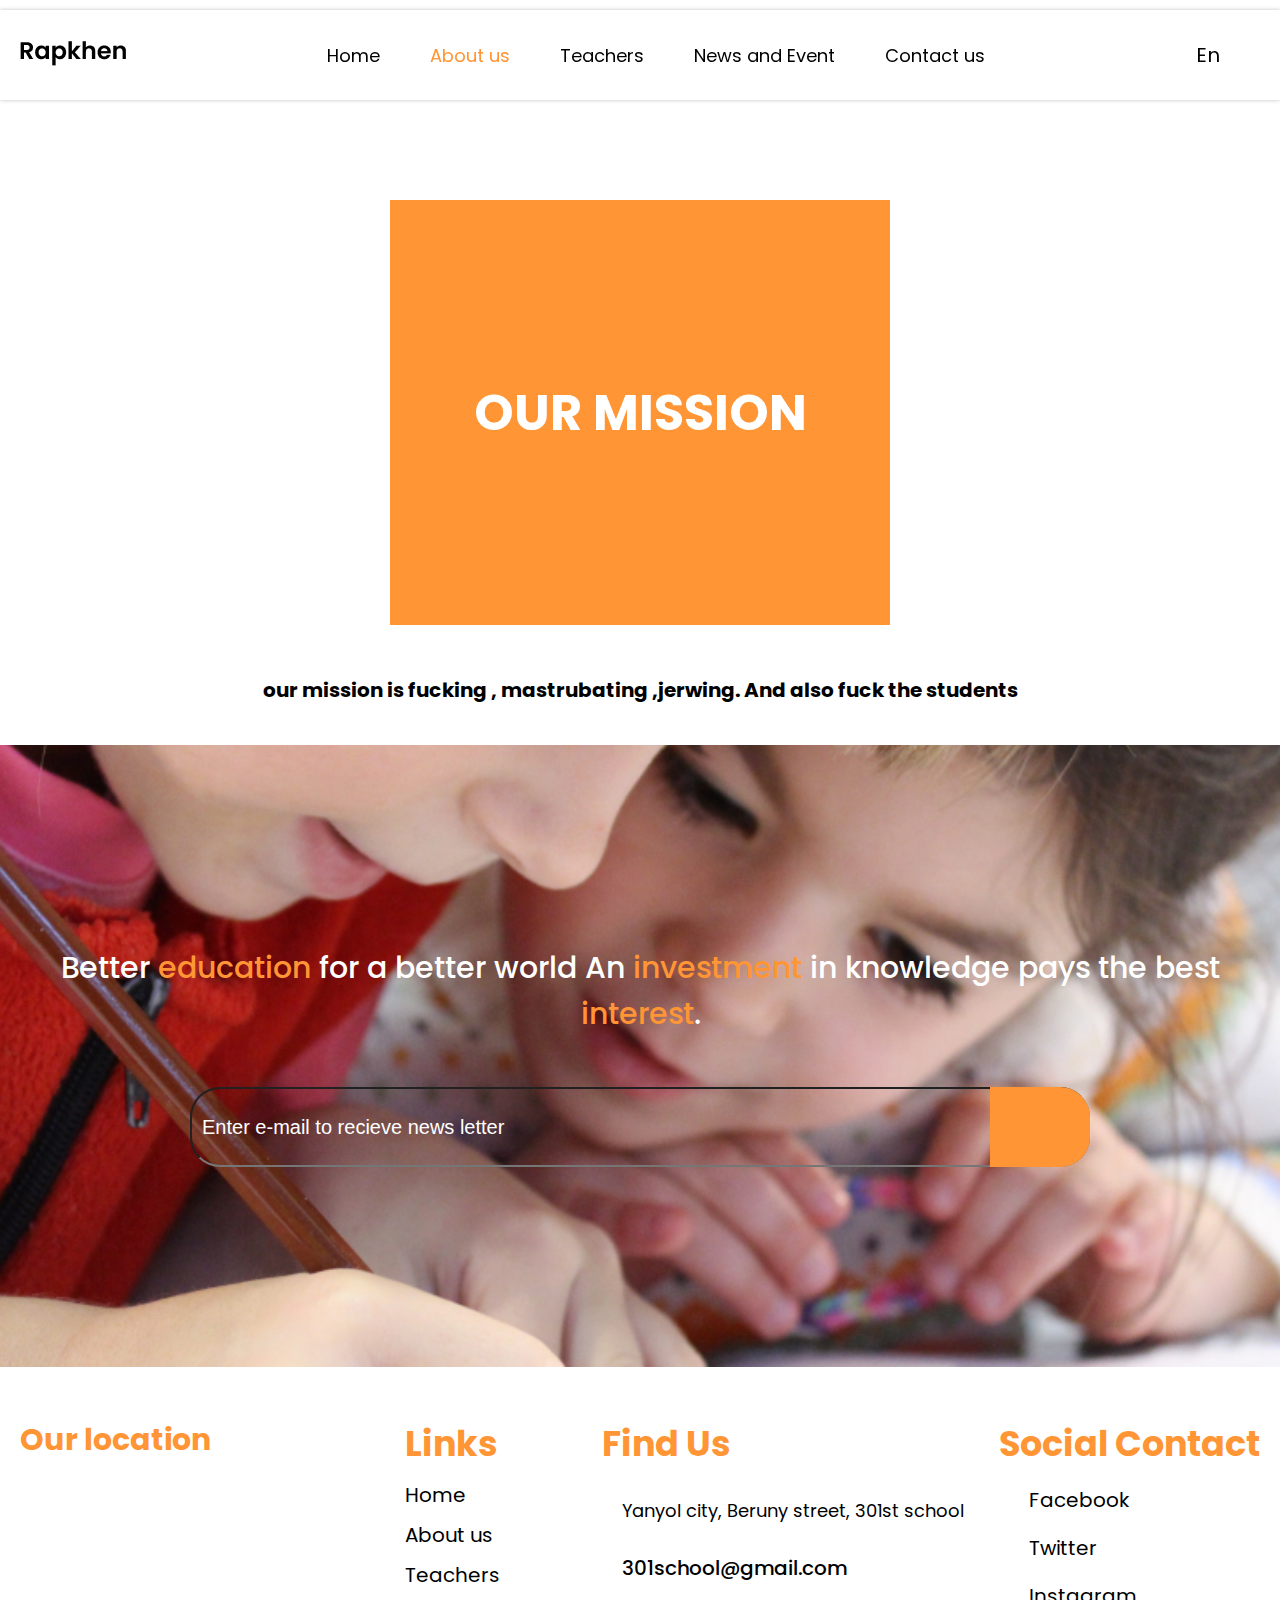
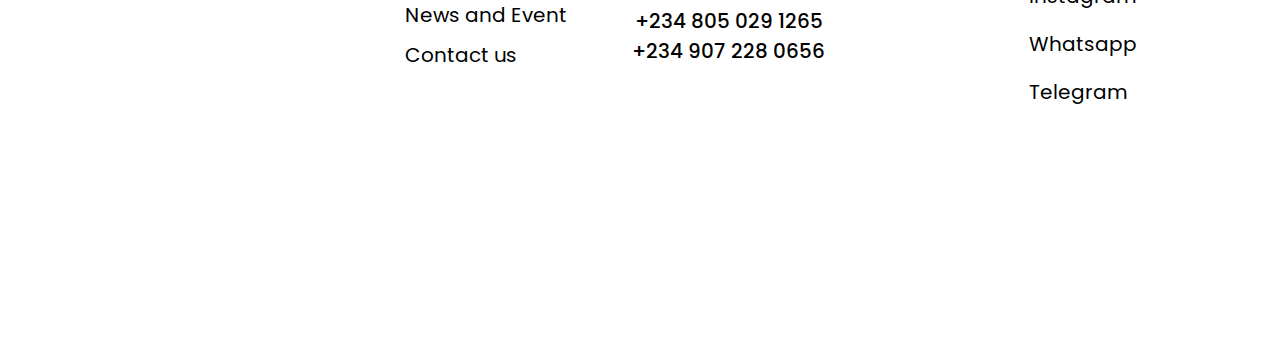
<file: about.html>
<!DOCTYPE html>
<html lang="en">

<head>
    <meta charset="UTF-8">
    <meta http-equiv="X-UA-Compatible" content="IE=edge">
    <meta name="viewport" content="width=device-width, initial-scale=1.0">
    <title>About us</title>

    <!-- MAIN CUSTYOM CSS -->
    <link rel="stylesheet" href="css/style.css">

    <!-- Link Swiper's CSS -->
    <link rel="stylesheet" href="https://cdn.jsdelivr.net/npm/swiper@11/swiper-bundle.min.css" />
</head>

<body>

    <!-- HEADER STARTS -->
    <header>
        <!-- NAV STARTS -->
        <nav>
            <div class="container">
                <div class="nav__content">
                    <a href="#">
                        <img src="img/RaRapkhen__logo.png" alt="">
                    </a>

                    <ul class="nav__menu">
                        <li><a href="index.html">Home</a></li>
                        <li><a  class="active" href="about.html">About us</a></li>
                        <li><a href="teachers.html">Teachers</a></li>
                        <li><a href="news.html">News and Event</a></li>
                        <li><a href="contact.html">Contact us</a></li>
                    </ul>

                    <div class="nav__info">
                        <div class="dropdown">
                            <button onclick="toggleDropdown()" class="dropbtn" id="selectedOption">En <i
                                    class="fa-solid fa-caret-down"></i></button>
                            <div id="myDropdown" class="dropdown-content">
                                <a href="#" onclick="selectOption(this)">En<i class="fa-solid fa-caret-down"></i></a>
                                <a href="#" onclick="selectOption(this)">UZ <i class="fa-solid fa-caret-down"></i></a>
                            </div>
                        </div>

                        <div class="burger">
                            <span class="bar"></span>
                            <span class="bar"></span>
                            <span class="bar"></span>
                        </div>
                    </div>
                </div>
            </div>
        </nav>
        <!-- NAV END -->
    </header>
    <!-- HEADER END -->

    <!-- MAIN STARTS -->
    <main>

        <!-- MISSION STARTS -->
        <section class="mission">
            <div class="container">
                <div class="mission__content">
                    <div class="mission__block">
                        <h2>
                            OUR MISSION
                        </h2>
                    </div>

                    <div class="mission__info">
                        <p>
                            our mission is fucking , mastrubating ,jerwing.
                            And also fuck the students
                        </p>
                    </div>
                </div>
            </div>
        </section>
        <!-- MISSION END -->

        <!-- INTEREST STARTS-->
        <section class="interest">
            <div class="container">
                <h2>
                    Better <span>education</span> for a better world
                    An <span>investment</span> in knowledge pays the best <span>interest</span>.
                </h2>

                <form class="interest__content">
                    <div class="interest__info">
                        <input type="text" placeholder="Enter e-mail to recieve news letter">
                        <a href="#">
                            <button><i class="fa-brands fa-telegram"></i></button>
                        </a>
                    </div>
                </form>
            </div>
        </section>
        <!-- INTEREST END -->
    </main>
    <!-- MAIN END -->

    <!-- FOOTER STARTS -->
    <footer>
        <div class="container">
            <div class="footer__content">
                <div class="footer__location">
                    <h3>
                        Our location
                    </h3>

                    <iframe src="https://www.google.com/maps/embed?pb=!1m18!1m12!1m3!1d3005.9102054672717!2d69.05289187655596!3d41.11465211286741!2m3!1f0!2f0!3f0!3m2!1i1024!2i768!4f13.1!3m3!1m2!1s0x38ae7b816d3f999b%3A0x2a7955e62e0d4137!2sZAFFA%20ACADEMY!5e0!3m2!1sru!2s!4v1709027194196!5m2!1sru!2s"  style="border:0;" allowfullscreen="" loading="lazy" referrerpolicy="no-referrer-when-downgrade"></iframe>
                </div>

                <div class="footer__links">
                    <h3>
                        Links
                    </h3>

                    <ul>
                        <li><a href="index.html">Home</a></li>
                        <li><a href="about.html">About us</a></li>
                        <li><a href="teachers.html">Teachers</a></li>
                        <li><a href="news.html">News and Event</a></li>
                        <li><a href="contact.html">Contact us</a></li>
                    </ul>
                </div>

                <div class="footer__find">
                    <h3>
                        Find Us
                    </h3>

                    <p>
                        <i class="fa-solid fa-compass"></i> Yanyol city, Beruny street, 301st school
                    </p>

                    <li class="footer__find-gmail"><a href="#"><i class="fa-solid fa-envelope"></i> 301school@gmail.com</a></li>

                    <div class="find__phone">
                        <i class="fa-solid fa-phone"></i>

                        <div class="find__phone-number">
                            <a href="#">+234 805 029 1265</a>
                            <a href="#">+234 907 228 0656</a>
                        </div>
                    </div>
                </div>

                <div class="footer__social">
                    <h3>
                        Social Contact
                    </h3>

                    <ul>
                        <li><a href="#"><i class="fa-brands fa-facebook"></i> Facebook</a></li>
                        <li><a href="#"><i class="fa-brands fa-twitter"></i> Twitter</a></li>
                        <li><a href="#"><i class="fa-brands fa-instagram"></i> Instagram</a></li>
                        <li><a href="#"><i class="fa-brands fa-whatsapp"></i> Whatsapp</a></li>
                        <li><a href="#"><i class="fa-brands fa-telegram"></i> Telegram</a></li>
                    </ul>
                </div>
            </div>
        </div>
    </footer>
    <!-- FOOTER END -->


    <script src="js/main.js"></script>

    <!-- FONT AWESOME -->
    <script src="libs/FontAwesome.js"></script>

    <!-- SWIPER JS -->
    <script src="https://cdn.jsdelivr.net/npm/swiper@11/swiper-bundle.min.js"></script>
    <script src="js/swiper/swiper.js"></script>

</body>

</html>
</file>
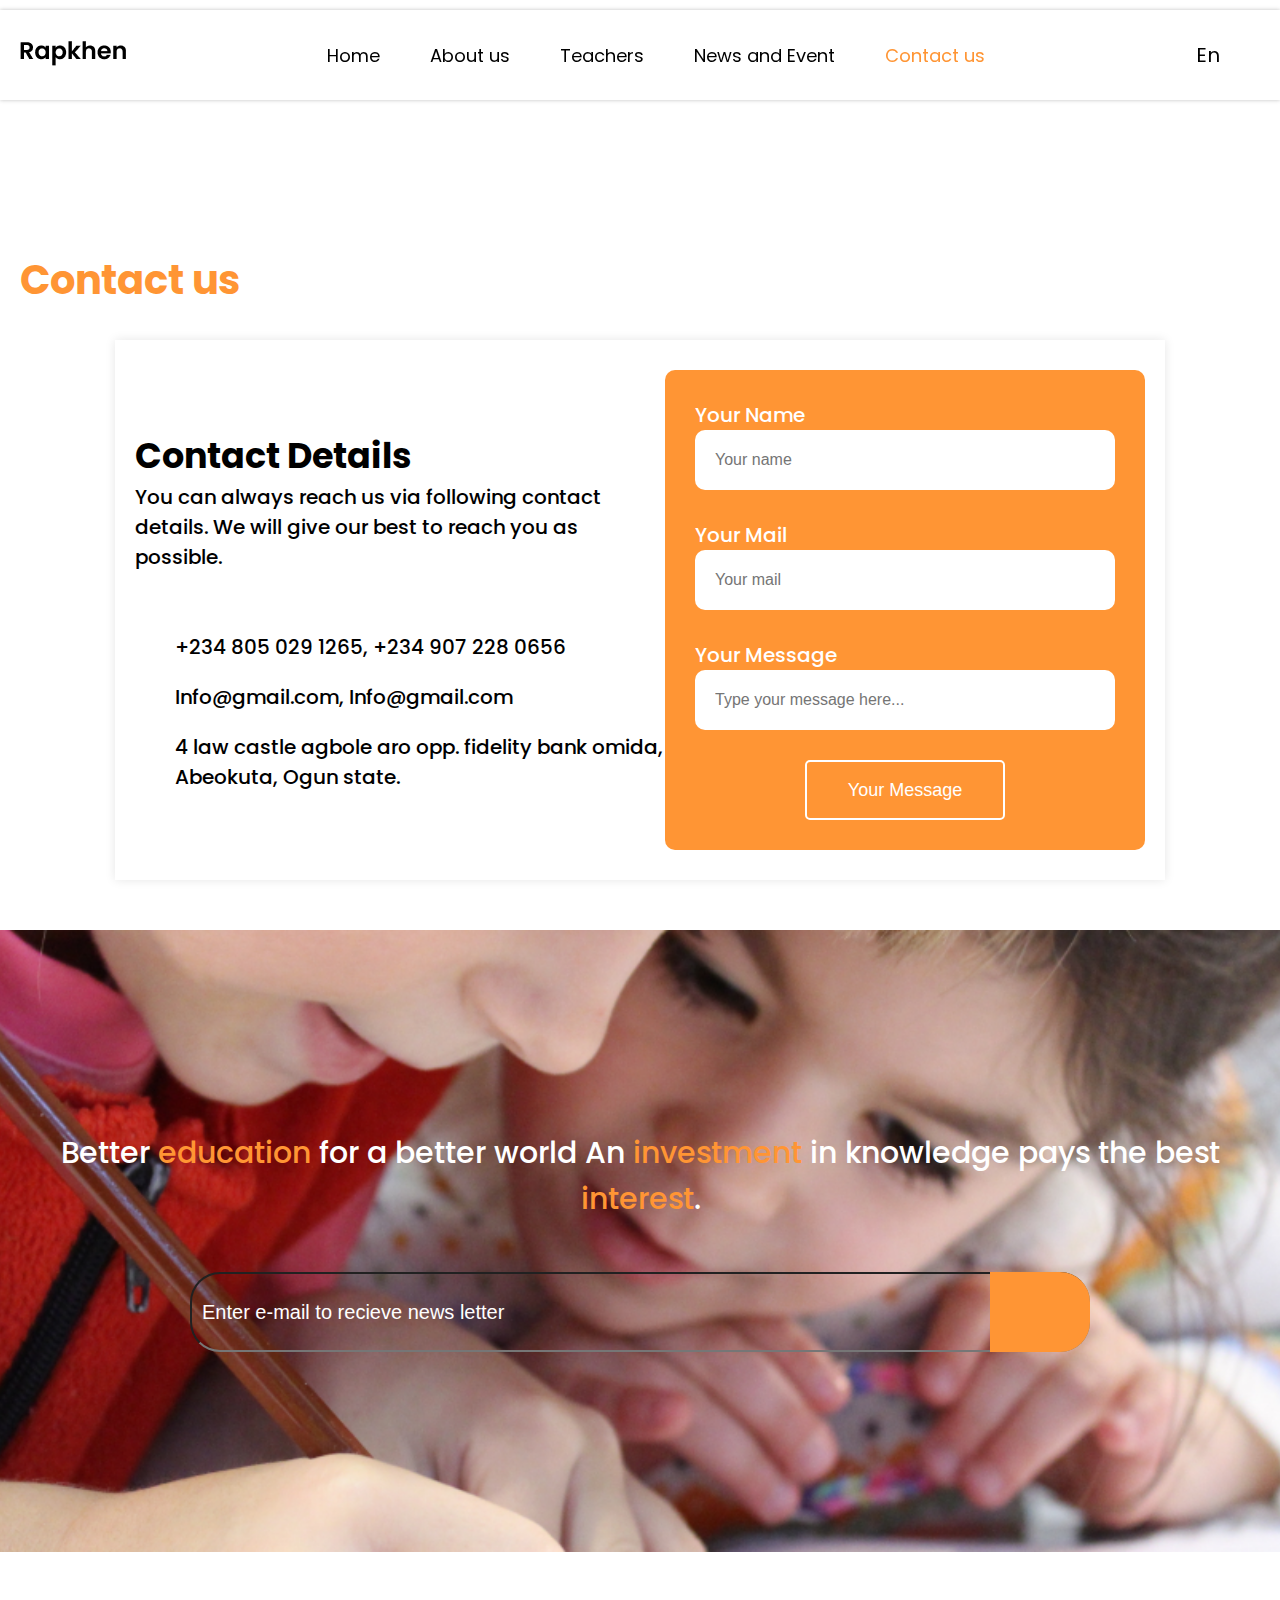
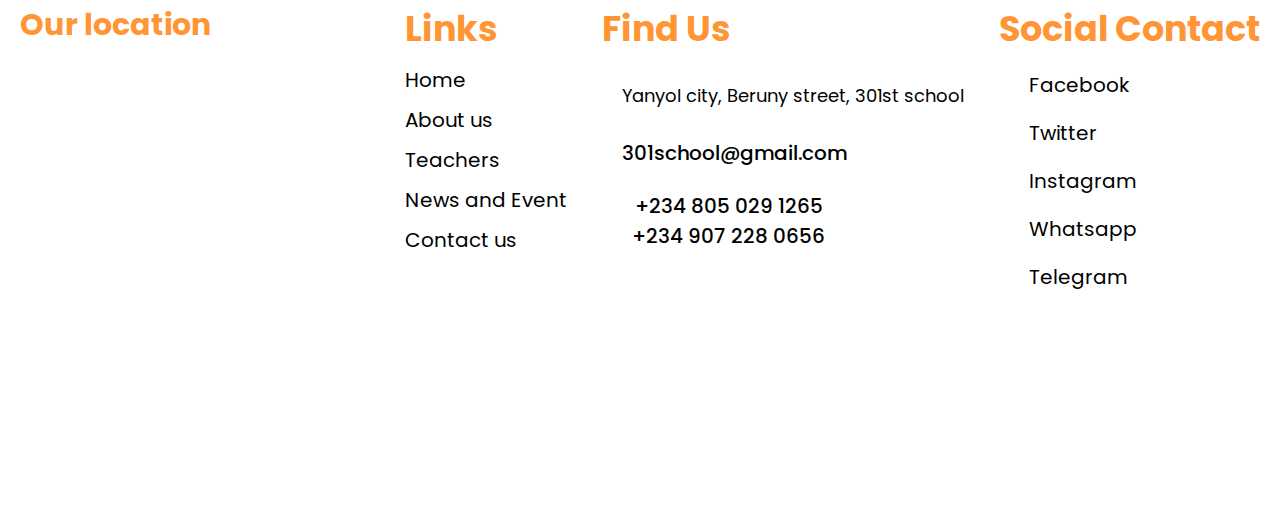
<file: contact.html>
<!DOCTYPE html>
<html lang="en">

<head>
    <meta charset="UTF-8">
    <meta http-equiv="X-UA-Compatible" content="IE=edge">
    <meta name="viewport" content="width=device-width, initial-scale=1.0">
    <title>About us</title>

    <!-- MAIN CUSTYOM CSS -->
    <link rel="stylesheet" href="css/style.css">

    <!-- Link Swiper's CSS -->
    <link rel="stylesheet" href="https://cdn.jsdelivr.net/npm/swiper@11/swiper-bundle.min.css" />
</head>

<body>

    <!-- HEADER STARTS -->
    <header>
        <!-- NAV STARTS -->
        <nav>
            <div class="container">
                <div class="nav__content">
                    <a href="#">
                        <img src="img/RaRapkhen__logo.png" alt="">
                    </a>

                    <ul class="nav__menu">
                        <li><a href="index.html">Home</a></li>
                        <li><a href="about.html">About us</a></li>
                        <li><a href="teachers.html">Teachers</a></li>
                        <li><a href="news.html">News and Event</a></li>
                        <li><a class="active" href="contact.html">Contact us</a></li>
                    </ul>

                    <div class="nav__info">
                        <div class="dropdown">
                            <button onclick="toggleDropdown()" class="dropbtn" id="selectedOption">En <i
                                    class="fa-solid fa-caret-down"></i></button>
                            <div id="myDropdown" class="dropdown-content">
                                <a href="#" onclick="selectOption(this)">En<i class="fa-solid fa-caret-down"></i></a>
                                <a href="#" onclick="selectOption(this)">UZ <i class="fa-solid fa-caret-down"></i></a>
                            </div>
                        </div>

                        <div class="burger">
                            <span class="bar"></span>
                            <span class="bar"></span>
                            <span class="bar"></span>
                        </div>
                    </div>
                </div>
            </div>
        </nav>
        <!-- NAV END -->
    </header>
    <!-- HEADER END -->

    <!-- MAIN STARTS -->
    <main>

        <!-- CONTACT STARTS -->
        <section class="contact">
            <div class="container">
                <h2>
                    Contact us
                </h2>

                <div class="contact__content">
                    <div class="contact__box">
                        <div class="contact__info">
                            <h3>
                                Contact Details
                            </h3>

                            <p>
                                You can always reach us via following contact details. We will give our best to reach
                                you as possible.
                            </p>

                            <div class="contact__block">
                                <div class="contact__info-box"><i class="fa-solid fa-phone"></i>
                                    <h4>+234 805 029 1265, +234 907 228 0656</h4>
                                </div>
                                <div class="contact__info-box"><i class="fa-solid fa-envelope"></i>
                                    <h4>Info@gmail.com, Info@gmail.com</h4>
                                    <h4></h4>
                                </div>
                                <div class="contact__info-box"><i class="fa-solid fa-location-dot"></i>
                                    <h4>4 law castle agbole aro opp. fidelity bank omida, Abeokuta, Ogun state.</h4>
                                </div>
                            </div>
                        </div>

                        <div class="contact__registrate">
                            <form>
                                <div class="contact__input">
                                    <label for="name">Your Name</label>
                                    <input id="name" type="text" placeholder="Your name" required>
                                </div>

                                <div class="contact__input">
                                    <label for="mail">Your Mail</label>
                                    <input id="mail" type="mail" placeholder="Your mail" required>
                                </div>

                                <div class="contact__input">
                                    <label for="massage">Your Message</label>
                                    <input id="massage" type="mail" placeholder="Type your message here..." required>
                                </div>

                                <a class="contact__btn" href="#">
                                    <button>Your Message</button>
                                </a>
                            </form>
                        </div>
                    </div>

                </div>
            </div>
        </section>
        <!-- CONTACT END -->

        <!-- INTEREST STARTS-->
        <section class="interest">
            <div class="container">
                <h2>
                    Better <span>education</span> for a better world
                    An <span>investment</span> in knowledge pays the best <span>interest</span>.
                </h2>

                <form class="interest__content">
                    <div class="interest__info">
                        <input type="text" placeholder="Enter e-mail to recieve news letter">
                        <a href="#">
                            <button><i class="fa-brands fa-telegram"></i></button>
                        </a>
                    </div>
                </form>
            </div>
        </section>
        <!-- INTEREST END -->
    </main>
    <!-- MAIN END -->

    <!-- FOOTER STARTS -->
    <footer>
        <div class="container">
            <div class="footer__content">
                <div class="footer__location">
                    <h3>
                        Our location
                    </h3>

                    <iframe
                        src="https://www.google.com/maps/embed?pb=!1m18!1m12!1m3!1d3005.9102054672717!2d69.05289187655596!3d41.11465211286741!2m3!1f0!2f0!3f0!3m2!1i1024!2i768!4f13.1!3m3!1m2!1s0x38ae7b816d3f999b%3A0x2a7955e62e0d4137!2sZAFFA%20ACADEMY!5e0!3m2!1sru!2s!4v1709027194196!5m2!1sru!2s"
                        style="border:0;" allowfullscreen="" loading="lazy"
                        referrerpolicy="no-referrer-when-downgrade"></iframe>
                </div>

                <div class="footer__links">
                    <h3>
                        Links
                    </h3>

                    <ul>
                        <li><a href="index.html">Home</a></li>
                        <li><a href="about.html">About us</a></li>
                        <li><a href="teachers.html">Teachers</a></li>
                        <li><a href="news.html">News and Event</a></li>
                        <li><a href="contact.html">Contact us</a></li>
                    </ul>
                </div>

                <div class="footer__find">
                    <h3>
                        Find Us
                    </h3>

                    <p>
                        <i class="fa-solid fa-compass"></i> Yanyol city, Beruny street, 301st school
                    </p>

                    <li class="footer__find-gmail"><a href="#"><i class="fa-solid fa-envelope"></i>
                            301school@gmail.com</a></li>

                    <div class="find__phone">
                        <i class="fa-solid fa-phone"></i>

                        <div class="find__phone-number">
                            <a href="#">+234 805 029 1265</a>
                            <a href="#">+234 907 228 0656</a>
                        </div>
                    </div>
                </div>

                <div class="footer__social">
                    <h3>
                        Social Contact
                    </h3>

                    <ul>
                        <li><a href="#"><i class="fa-brands fa-facebook"></i> Facebook</a></li>
                        <li><a href="#"><i class="fa-brands fa-twitter"></i> Twitter</a></li>
                        <li><a href="#"><i class="fa-brands fa-instagram"></i> Instagram</a></li>
                        <li><a href="#"><i class="fa-brands fa-whatsapp"></i> Whatsapp</a></li>
                        <li><a href="#"><i class="fa-brands fa-telegram"></i> Telegram</a></li>
                    </ul>
                </div>
            </div>
        </div>
    </footer>
    <!-- FOOTER END -->


    <script src="js/main.js"></script>

    <!-- FONT AWESOME -->
    <script src="libs/FontAwesome.js"></script>

    <!-- SWIPER JS -->
    <script src="https://cdn.jsdelivr.net/npm/swiper@11/swiper-bundle.min.js"></script>
    <script src="js/swiper/swiper.js"></script>

</body>

</html>
</file>
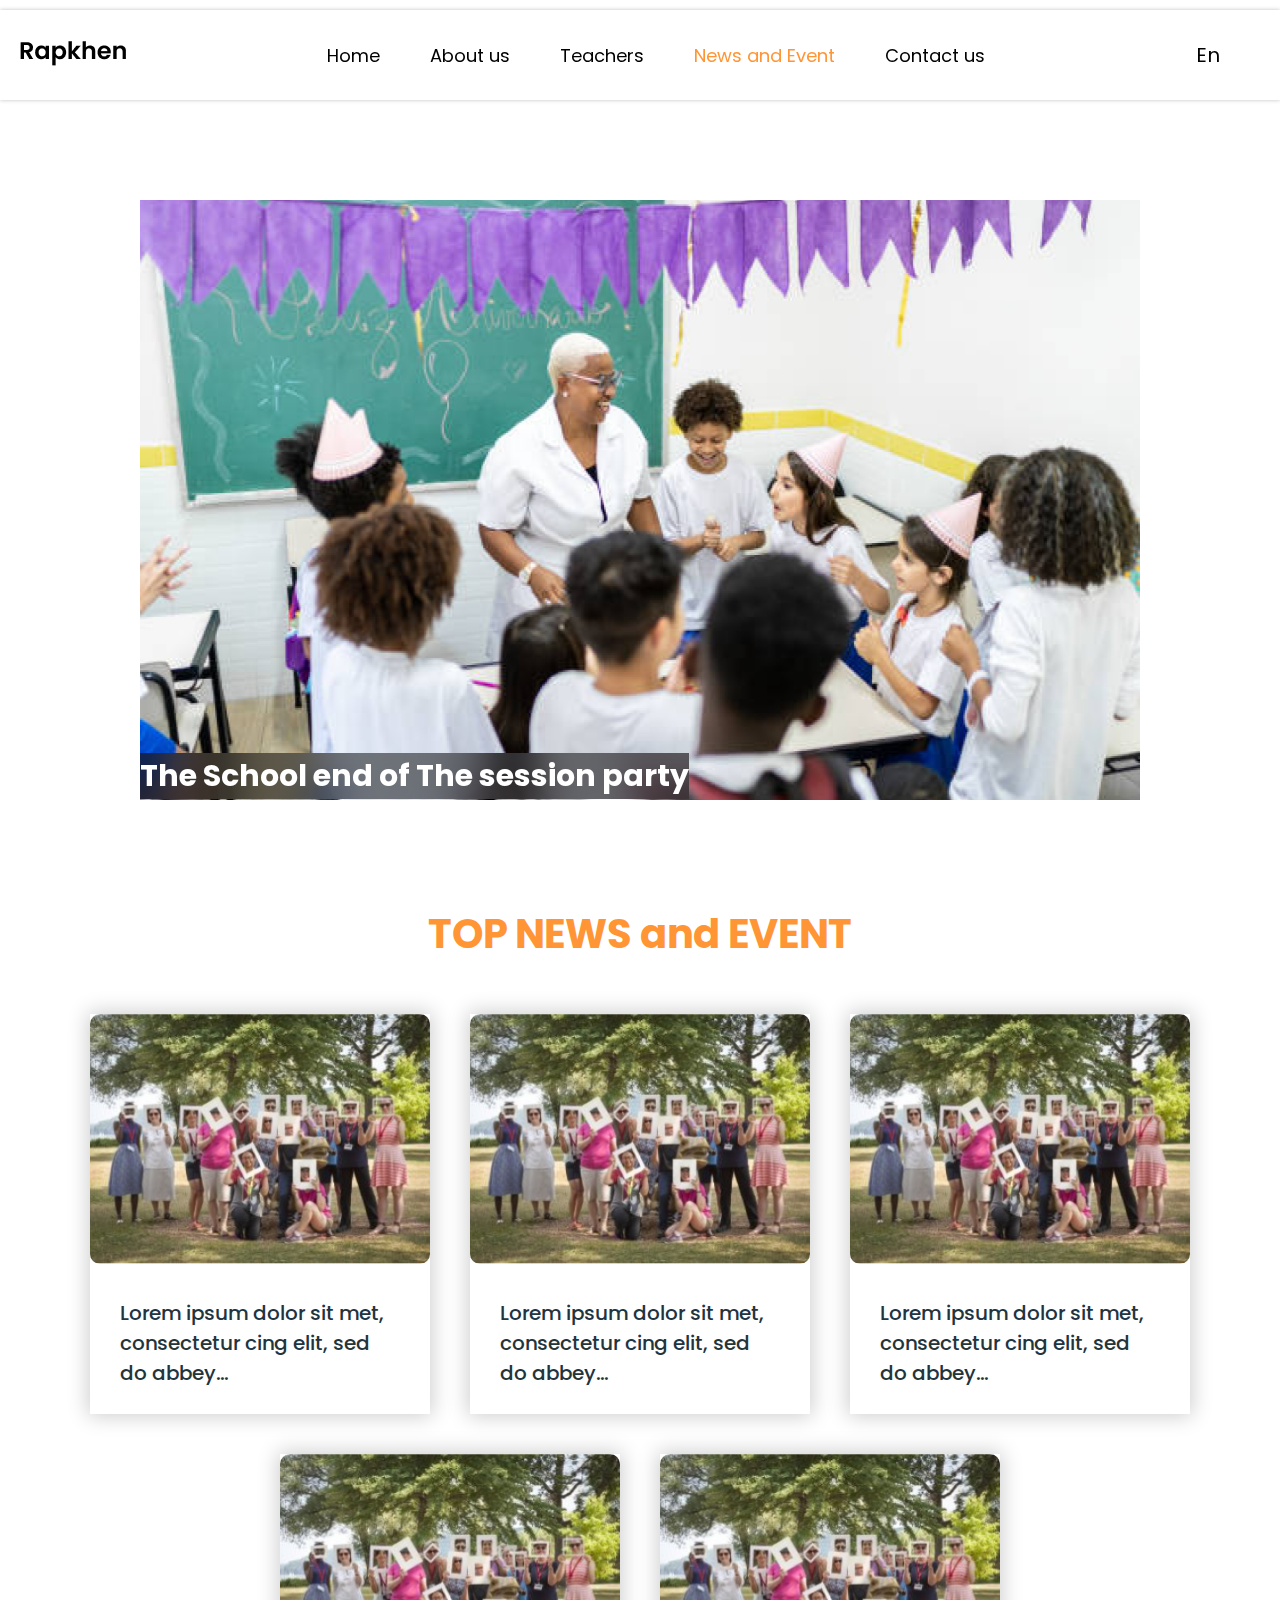
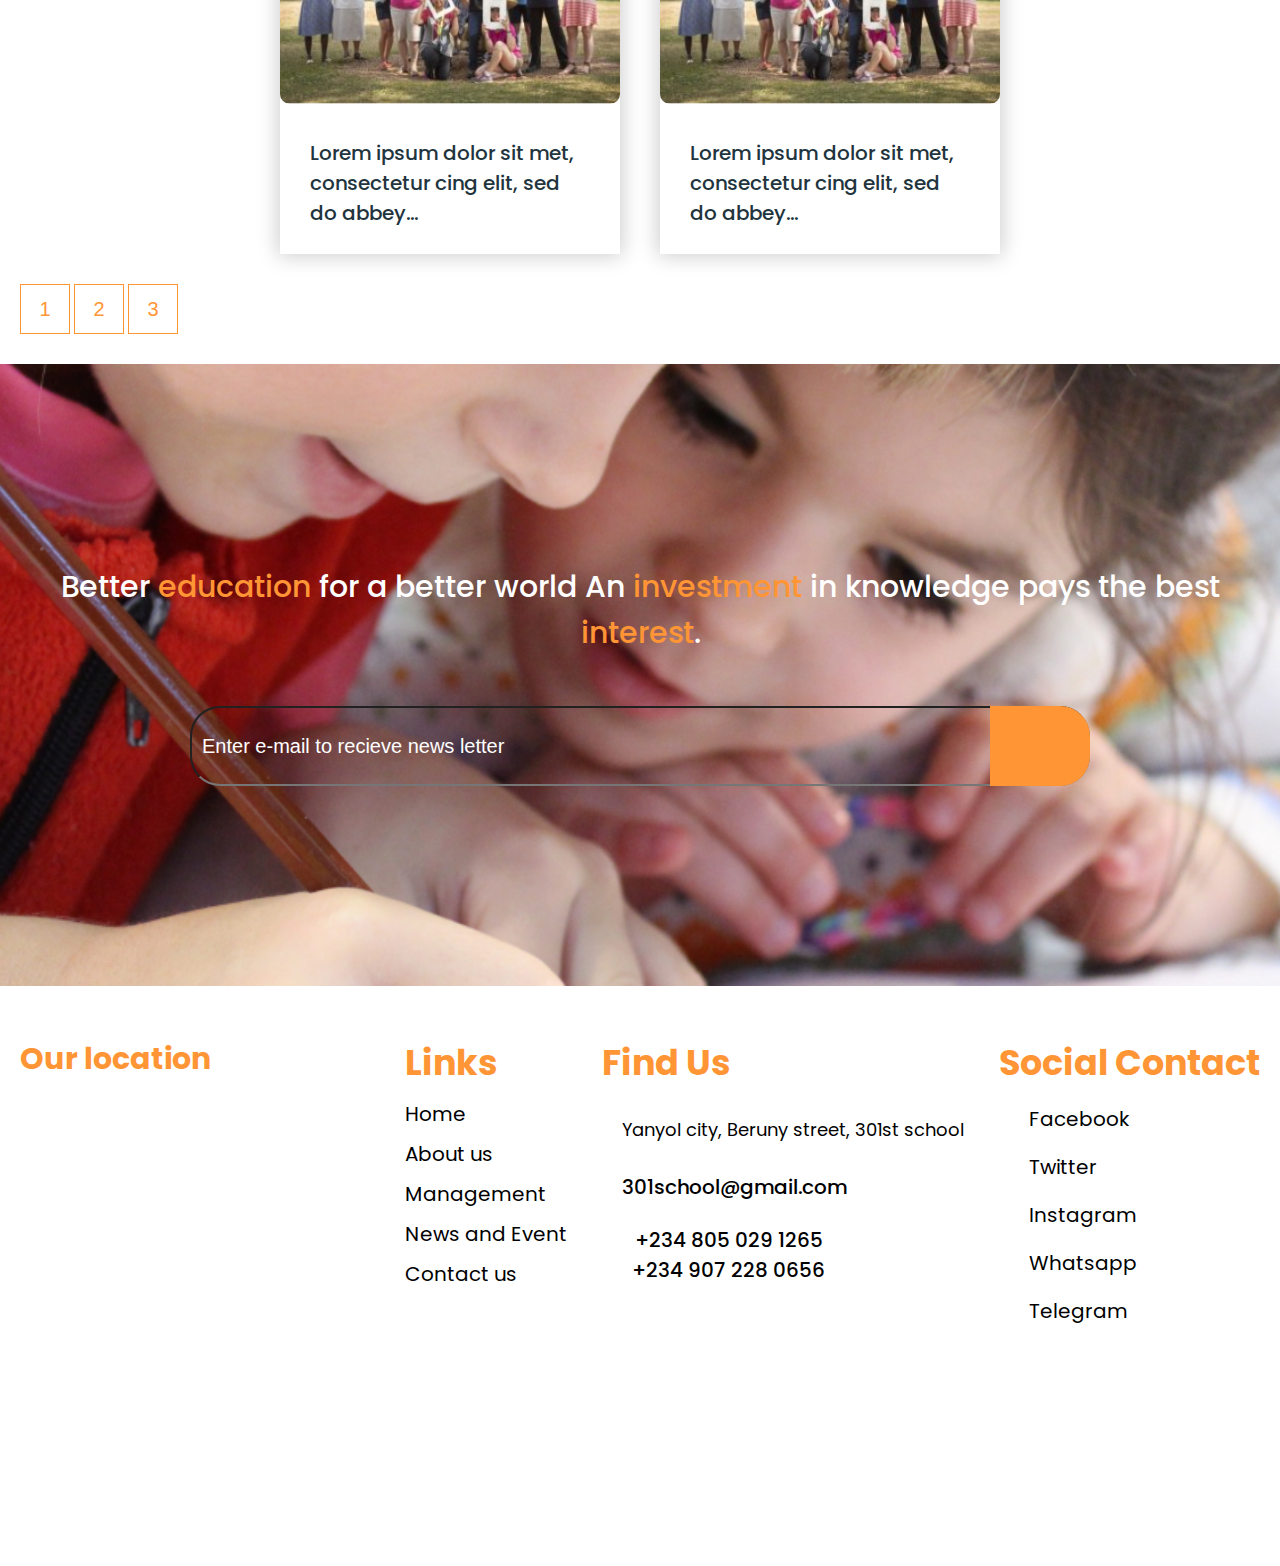
<file: news.html>
<!DOCTYPE html>
<html lang="en">

<head>
    <meta charset="UTF-8">
    <meta http-equiv="X-UA-Compatible" content="IE=edge">
    <meta name="viewport" content="width=device-width, initial-scale=1.0">
    <title>News</title>

    <!-- MAIN CUSTYOM CSS -->
    <link rel="stylesheet" href="css/style.css">

    <!-- Link Swiper's CSS -->
    <link rel="stylesheet" href="https://cdn.jsdelivr.net/npm/swiper@11/swiper-bundle.min.css" />
</head>

<body>

    <!-- HEADER STARTS -->
    <header>
        <!-- NAV STARTS -->
        <nav>
            <div class="container">
                <div class="nav__content">
                    <a href="#">
                        <img src="img/RaRapkhen__logo.png" alt="">
                    </a>

                    <ul class="nav__menu">
                        <li><a href="index.html">Home</a></li>
                        <li><a href="about.html">About us</a></li>
                        <li><a href="teachers.html">Teachers</a></li>
                        <li><a class="active" href="news.html">News and Event</a></li>
                        <li><a href="contact.html">Contact us</a></li>
                    </ul>

                    <div class="nav__info">
                        <div class="dropdown">
                            <button onclick="toggleDropdown()" class="dropbtn" id="selectedOption">En <i
                                    class="fa-solid fa-caret-down"></i></button>
                            <div id="myDropdown" class="dropdown-content">
                                <a href="#" onclick="selectOption(this)">En<i class="fa-solid fa-caret-down"></i></a>
                                <a href="#" onclick="selectOption(this)">UZ <i class="fa-solid fa-caret-down"></i></a>
                            </div>
                        </div>

                        <div class="burger">
                            <span class="bar"></span>
                            <span class="bar"></span>
                            <span class="bar"></span>
                        </div>
                    </div>
                </div>
            </div>
        </nav>
        <!-- NAV END -->
    </header>
    <!-- HEADER END -->

    <!-- MAIN STARTS -->
    <main>
        <!-- SESSION STARTS -->
        <section class="session">
            <div class="container">
                <div class="session__content">
                    <div class="session__block">
                        <img class="session__bg" src="img/session__bg.png" alt="">

                        <div class="session__info">
                            <h3>
                                The School end of The session party
                            </h3>
                        </div>
                    </div>
                </div>
            </div>
        </section>
        <!-- SESSION END -->

        <!-- NEWS STARTS -->
        <section class="news">
            <div class="container">
                <div id="tab1" class="news__content tab active">
                    <h2>
                        TOP NEWS and EVENT
                    </h2>

                    <div class="news__box">
                        <!-- 1 BLOCK -->
                        <a href="#">
                            <div class="blog__block">
                                <img class="blog__img" src="img/blog__img.png" alt="">

                                <div class="blog__info">
                                    <p>
                                        Lorem ipsum dolor sit met, consectetur cing elit, sed do abbey...
                                    </p>
                                </div>
                            </div>
                        </a>


                        <!-- 1 BLOCK -->
                        <a href="#">
                            <div class="blog__block">
                                <img class="blog__img" src="img/blog__img.png" alt="">

                                <div class="blog__info">
                                    <p>
                                        Lorem ipsum dolor sit met, consectetur cing elit, sed do abbey...
                                    </p>
                                </div>
                            </div>
                        </a>


                        <!-- 1 BLOCK -->
                        <a href="#">
                            <div class="blog__block">
                                <img class="blog__img" src="img/blog__img.png" alt="">

                                <div class="blog__info">
                                    <p>
                                        Lorem ipsum dolor sit met, consectetur cing elit, sed do abbey...
                                    </p>
                                </div>
                            </div>
                        </a>


                        <!-- 1 BLOCK -->
                        <a href="#">
                            <div class="blog__block">
                                <img class="blog__img" src="img/blog__img.png" alt="">

                                <div class="blog__info">
                                    <p>
                                        Lorem ipsum dolor sit met, consectetur cing elit, sed do abbey...
                                    </p>
                                </div>
                            </div>
                        </a>


                        <!-- 1 BLOCK -->
                        <a href="#">
                            <div class="blog__block">
                                <img class="blog__img" src="img/blog__img.png" alt="">

                                <div class="blog__info">
                                    <p>
                                        Lorem ipsum dolor sit met, consectetur cing elit, sed do abbey...
                                    </p>
                                </div>
                            </div>
                        </a>
                    </div>
                </div>

                <div id="tab2" class="news__content tab">
                    <h2>
                       fuck and jercing
                    </h2>

                    <div class="news__box">
                        <!-- 1 BLOCK -->
                        <a href="#">
                            <div class="blog__block">
                                <img class="blog__img" src="img/blog__img.png" alt="">

                                <div class="blog__info">
                                    <p>
                                        Lorem ipsum dolor sit met, consectetur cing elit, sed do abbey...
                                    </p>
                                </div>
                            </div>
                        </a>


                        <!-- 1 BLOCK -->
                        <a href="#">
                            <div class="blog__block">
                                <img class="blog__img" src="img/blog__img.png" alt="">

                                <div class="blog__info">
                                    <p>
                                        Lorem ipsum dolor sit met, consectetur cing elit, sed do abbey...
                                    </p>
                                </div>
                            </div>
                        </a>


                        <!-- 1 BLOCK -->
                        <a href="#">
                            <div class="blog__block">
                                <img class="blog__img" src="img/blog__img.png" alt="">

                                <div class="blog__info">
                                    <p>
                                        Lorem ipsum dolor sit met, consectetur cing elit, sed do abbey...
                                    </p>
                                </div>
                            </div>
                        </a>


                        <!-- 1 BLOCK -->
                        <a href="#">
                            <div class="blog__block">
                                <img class="blog__img" src="img/blog__img.png" alt="">

                                <div class="blog__info">
                                    <p>
                                        Lorem ipsum dolor sit met, consectetur cing elit, sed do abbey...
                                    </p>
                                </div>
                            </div>
                        </a>


                        <!-- 1 BLOCK -->
                        <a href="#">
                            <div class="blog__block">
                                <img class="blog__img" src="img/blog__img.png" alt="">

                                <div class="blog__info">
                                    <p>
                                        Lorem ipsum dolor sit met, consectetur cing elit, sed do abbey...
                                    </p>
                                </div>
                            </div>
                        </a>
                    </div>
                </div>

                <div id="tab3" class="news__content tab ">
                    <h2>
                       teachers
                    </h2>

                    <div class="news__box">
                        <!-- 1 BLOCK -->
                        <a href="#">
                            <div class="blog__block">
                                <img class="blog__img" src="img/blog__img.png" alt="">

                                <div class="blog__info">
                                    <p>
                                        Lorem ipsum dolor sit met, consectetur cing elit, sed do abbey...
                                    </p>
                                </div>
                            </div>
                        </a>


                        <!-- 1 BLOCK -->
                        <a href="#">
                            <div class="blog__block">
                                <img class="blog__img" src="img/blog__img.png" alt="">

                                <div class="blog__info">
                                    <p>
                                        Lorem ipsum dolor sit met, consectetur cing elit, sed do abbey...
                                    </p>
                                </div>
                            </div>
                        </a>


                        <!-- 1 BLOCK -->
                        <a href="#">
                            <div class="blog__block">
                                <img class="blog__img" src="img/blog__img.png" alt="">

                                <div class="blog__info">
                                    <p>
                                        Lorem ipsum dolor sit met, consectetur cing elit, sed do abbey...
                                    </p>
                                </div>
                            </div>
                        </a>


                        <!-- 1 BLOCK -->
                        <a href="#">
                            <div class="blog__block">
                                <img class="blog__img" src="img/blog__img.png" alt="">

                                <div class="blog__info">
                                    <p>
                                        Lorem ipsum dolor sit met, consectetur cing elit, sed do abbey...
                                    </p>
                                </div>
                            </div>
                        </a>


                        <!-- 1 BLOCK -->
                        <a href="#">
                            <div class="blog__block">
                                <img class="blog__img" src="img/blog__img.png" alt="">

                                <div class="blog__info">
                                    <p>
                                        Lorem ipsum dolor sit met, consectetur cing elit, sed do abbey...
                                    </p>
                                </div>
                            </div>
                        </a>
                    </div>
                </div>

                <div class="tabs">
                    <button class="tab-button" onclick="openTab('tab1')">1</button>
                    <button class="tab-button" onclick="openTab('tab2')">2</button>
                    <button class="tab-button" onclick="openTab('tab3')">3</button>
                </div>
            </div>
        </section>
        <!-- NEWS END -->

        <!-- INTEREST STARTS-->
        <section class="interest">
            <div class="container">
                <h2>
                    Better <span>education</span> for a better world
                    An <span>investment</span> in knowledge pays the best <span>interest</span>.
                </h2>

                <form class="interest__content">
                    <div class="interest__info">
                        <input type="text" placeholder="Enter e-mail to recieve news letter">
                        <a href="#">
                            <button><i class="fa-brands fa-telegram"></i></button>
                        </a>
                    </div>
                </form>
            </div>
        </section>
        <!-- INTEREST END -->
    </main>
    <!-- MAIN END -->

    <!-- FOOTER STARTS -->
    <footer>
        <div class="container">
            <div class="footer__content">
                <div class="footer__location">
                    <h3>
                        Our location
                    </h3>

                    <iframe
                        src="https://www.google.com/maps/embed?pb=!1m18!1m12!1m3!1d3005.9102054672717!2d69.05289187655596!3d41.11465211286741!2m3!1f0!2f0!3f0!3m2!1i1024!2i768!4f13.1!3m3!1m2!1s0x38ae7b816d3f999b%3A0x2a7955e62e0d4137!2sZAFFA%20ACADEMY!5e0!3m2!1sru!2s!4v1709027194196!5m2!1sru!2s"
                        style="border:0;" allowfullscreen="" loading="lazy"
                        referrerpolicy="no-referrer-when-downgrade"></iframe>
                </div>

                <div class="footer__links">
                    <h3>
                        Links
                    </h3>

                    <ul>
                        <li><a href="index.html">Home</a></li>
                        <li><a href="about.html">About us</a></li>
                        <li><a href="teachers.html">Management</a></li>
                        <li><a href="news.html">News and Event</a></li>
                        <li><a href="contact.html">Contact us</a></li>
                    </ul>
                </div>

                <div class="footer__find">
                    <h3>
                        Find Us
                    </h3>

                    <p>
                        <i class="fa-solid fa-compass"></i> Yanyol city, Beruny street, 301st school
                    </p>

                    <li class="footer__find-gmail"><a href="#"><i class="fa-solid fa-envelope"></i>
                            301school@gmail.com</a></li>

                    <div class="find__phone">
                        <i class="fa-solid fa-phone"></i>

                        <div class="find__phone-number">
                            <a href="#">+234 805 029 1265</a>
                            <a href="#">+234 907 228 0656</a>
                        </div>
                    </div>
                </div>

                <div class="footer__social">
                    <h3>
                        Social Contact
                    </h3>

                    <ul>
                        <li><a href="#"><i class="fa-brands fa-facebook"></i> Facebook</a></li>
                        <li><a href="#"><i class="fa-brands fa-twitter"></i> Twitter</a></li>
                        <li><a href="#"><i class="fa-brands fa-instagram"></i> Instagram</a></li>
                        <li><a href="#"><i class="fa-brands fa-whatsapp"></i> Whatsapp</a></li>
                        <li><a href="#"><i class="fa-brands fa-telegram"></i> Telegram</a></li>
                    </ul>
                </div>
            </div>
        </div>
    </footer>
    <!-- FOOTER END -->

    <!-- CUSTOM JS -->
    <script src="js/main.js"></script>
    <script src="js/news/news.js"></script>

    <!-- FONT AWESOME -->
    <script src="libs/FontAwesome.js"></script>

    <!-- SWIPER JS -->
    <script src="https://cdn.jsdelivr.net/npm/swiper@11/swiper-bundle.min.js"></script>
    <script src="js/swiper/swiper.js"></script>

</body>

</html>
</file>
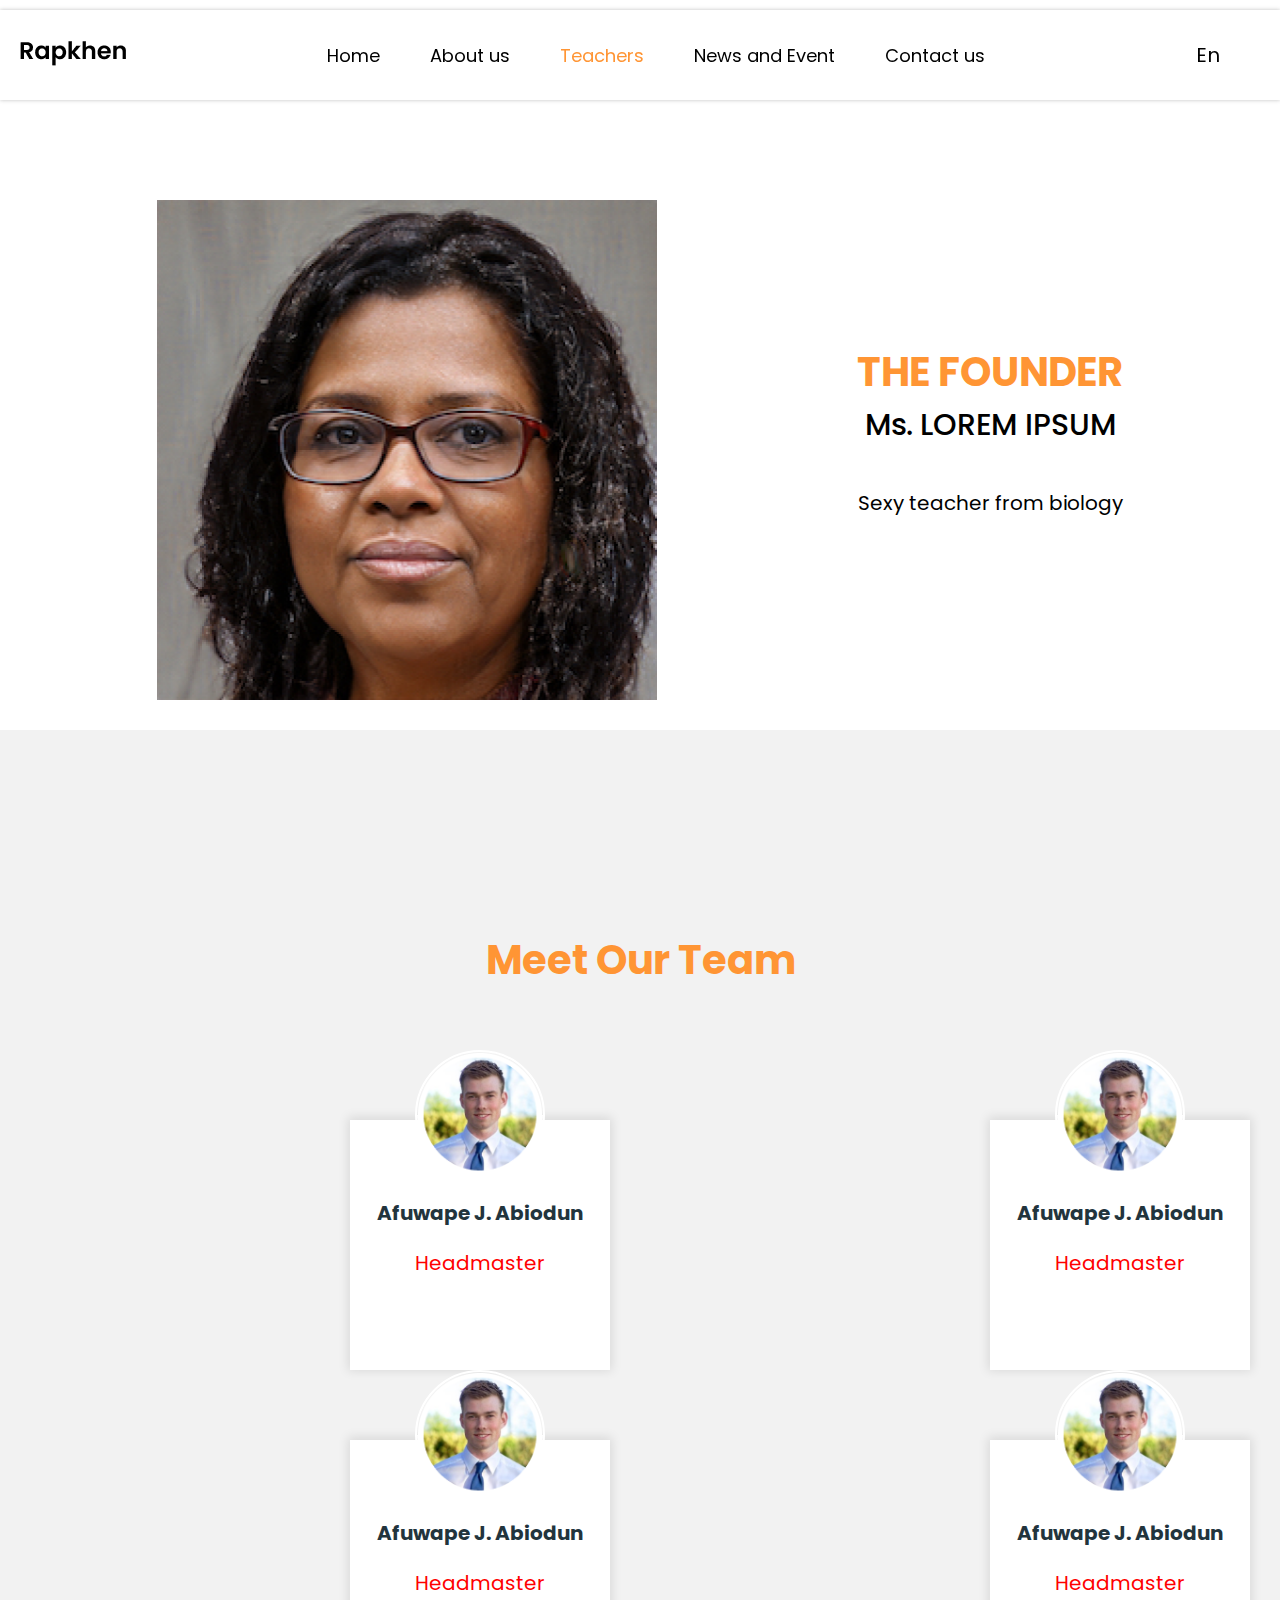
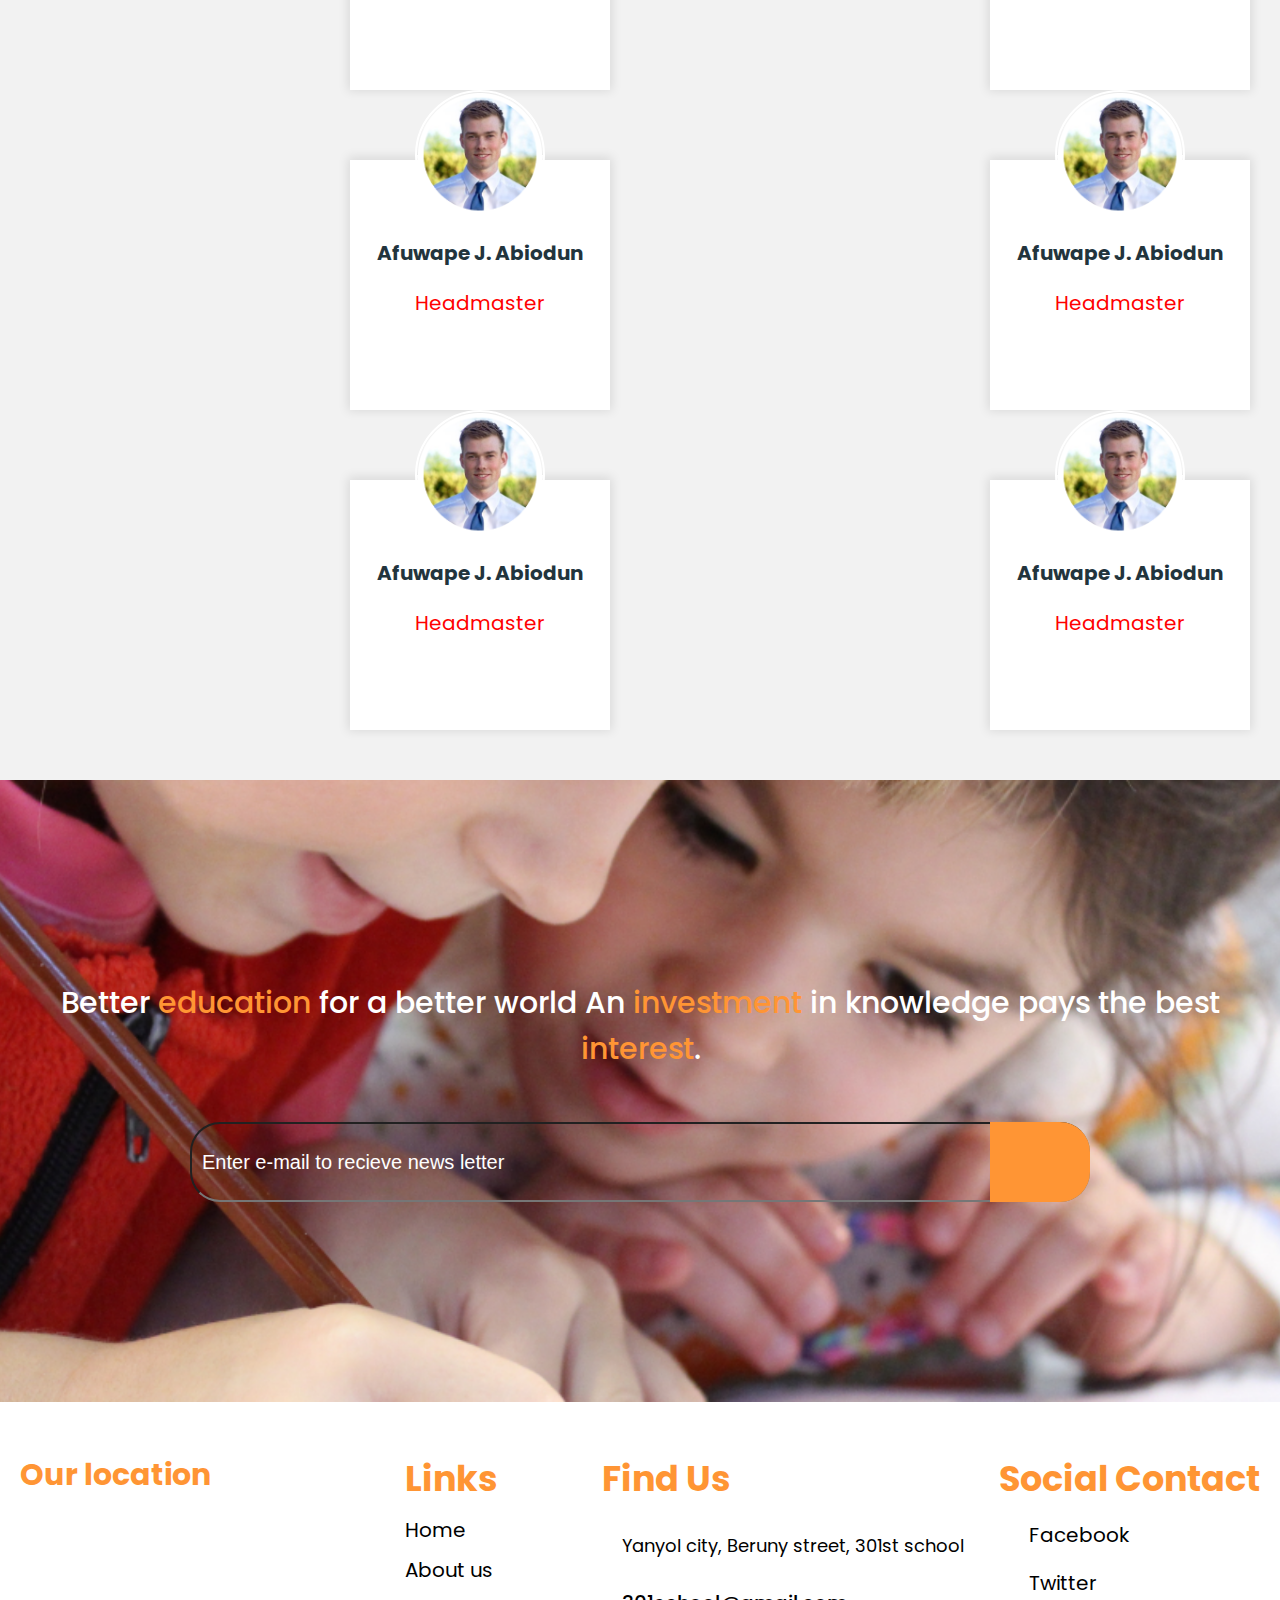
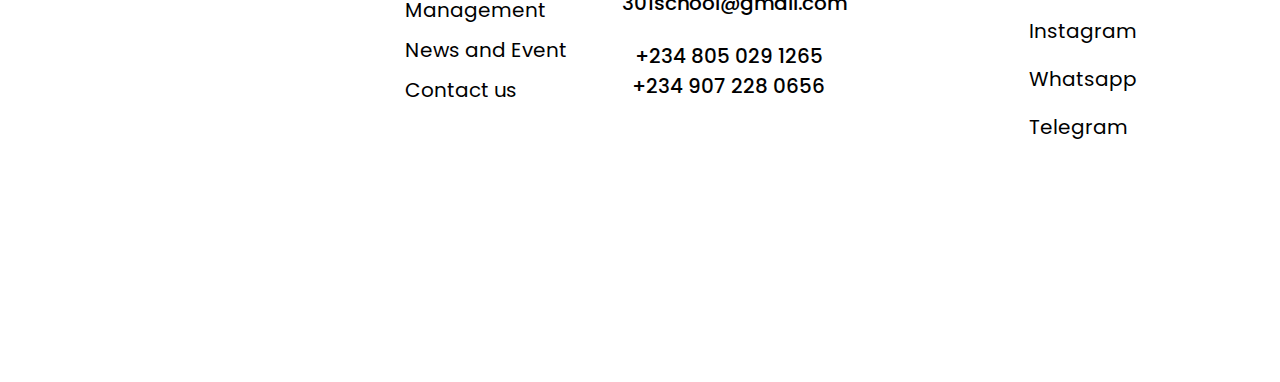
<file: teachers.html>
<!DOCTYPE html>
<html lang="en">

<head>
    <meta charset="UTF-8">
    <meta http-equiv="X-UA-Compatible" content="IE=edge">
    <meta name="viewport" content="width=device-width, initial-scale=1.0">
    <title>Teachers</title>

    <!-- MAIN CUSTYOM CSS -->
    <link rel="stylesheet" href="css/style.css">

    <!-- Link Swiper's CSS -->
    <link rel="stylesheet" href="https://cdn.jsdelivr.net/npm/swiper@11/swiper-bundle.min.css" />
</head>

<body>

    <!-- HEADER STARTS -->
    <header>
        <!-- NAV STARTS -->
        <nav>   
            <div class="container">
                <div class="nav__content">
                    <a href="#">
                        <img src="img/RaRapkhen__logo.png" alt="">
                    </a>

                    <ul class="nav__menu">
                        <li><a href="index.html">Home</a></li>
                        <li><a href="about.html">About us</a></li>
                        <li><a class="active" href="teachers.html">Teachers</a></li>
                        <li><a href="news.html">News and Event</a></li>
                        <li><a href="contact.html">Contact us</a></li>
                    </ul>

                    <div class="nav__info">
                        <div class="dropdown">
                            <button onclick="toggleDropdown()" class="dropbtn" id="selectedOption">En <i
                                    class="fa-solid fa-caret-down"></i></button>
                            <div id="myDropdown" class="dropdown-content">
                                <a href="#" onclick="selectOption(this)">En<i class="fa-solid fa-caret-down"></i></a>
                                <a href="#" onclick="selectOption(this)">UZ <i class="fa-solid fa-caret-down"></i></a>
                            </div>
                        </div>

                        <div class="burger">
                            <span class="bar"></span>
                            <span class="bar"></span>
                            <span class="bar"></span>
                        </div>
                    </div>
                </div>
            </div>
        </nav>
        <!-- NAV END -->
    </header>
    <!-- HEADER END -->

    <!-- MAIN STARTS -->
    <main>

        <!-- FOUNDER STARTS -->
        <section class="founder">
            <div class="container">
                <div class="founder__content">
                    <img class="founder__img" src="img/founder__img.png" alt="">

                    <div class="founder__info">
                        <h3>
                            the Founder
                        </h3>

                        <h4>
                            Ms. LOREM IPSUM
                        </h4>

                        <p>
                            Sexy teacher from biology
                        </p>

                        <div class="founder__icons">
                            <a href="#"><i class="fa-brands fa-facebook"></i></a>
                            <a href="#"><i class="fa-brands fa-whatsapp"></i></a>
                            <a href="#"><i class="fa-brands fa-instagram"></i></a>
                            <a href="#"><i class="fa-brands fa-telegram"></i></a>
                        </div>
                    </div>
                </div>
            </div>
        </section>
        <!-- FOUNDER END -->

        <!-- TEAM STARTS -->
        <section class="teachers">
            <div class="container">
                <h2>Meet Our Team</h2>

                <div class="teachers__content">
                        <a class="teachers__link" href="teachersInfo.html">
                            <div class="team__block">
                                <div class="team__box">
                                    <img class="team__img" src="img/team__img2.png" alt="">
                                </div>
    
                                <h3>
                                    Afuwape J. Abiodun
                                </h3>
    
                                <h4>
                                    Headmaster
                                </h4>
    
                                <div class="team__icons">
                                    <a href="#"><i class="team__icon fa-brands fa-facebook"></i></a>
                                    <a href="#"><i class="fa-brands fa-whatsapp"></i></a>
                                    <a href="#"><i class="fa-brands fa-instagram"></i></a>
                                </div>
                            </div>
                        </a>

                        <a class="teachers__link" href="teachersInfo.html">
                            <div class="team__block">
                                <div class="team__box">
                                    <img class="team__img" src="img/team__img2.png" alt="">
                                </div>
    
                                <h3>
                                    Afuwape J. Abiodun
                                </h3>
    
                                <h4>
                                    Headmaster
                                </h4>
    
                                <div class="team__icons">
                                    <a href="#"><i class="team__icon fa-brands fa-facebook"></i></a>
                                    <a href="#"><i class="fa-brands fa-whatsapp"></i></a>
                                    <a href="#"><i class="fa-brands fa-instagram"></i></a>
                                </div>
                            </div>
                        </a>

                        <a class="teachers__link" href="teachersInfo.html">
                            <div class="team__block">
                                <div class="team__box">
                                    <img class="team__img" src="img/team__img2.png" alt="">
                                </div>
    
                                <h3>
                                    Afuwape J. Abiodun
                                </h3>
    
                                <h4>
                                    Headmaster
                                </h4>
    
                                <div class="team__icons">
                                    <a href="#"><i class="team__icon fa-brands fa-facebook"></i></a>
                                    <a href="#"><i class="fa-brands fa-whatsapp"></i></a>
                                    <a href="#"><i class="fa-brands fa-instagram"></i></a>
                                </div>
                            </div>
                        </a>

                        <a class="teachers__link" href="teachersInfo.html">
                            <div class="team__block">
                                <div class="team__box">
                                    <img class="team__img" src="img/team__img2.png" alt="">
                                </div>
    
                                <h3>
                                    Afuwape J. Abiodun
                                </h3>
    
                                <h4>
                                    Headmaster
                                </h4>
    
                                <div class="team__icons">
                                    <a href="#"><i class="team__icon fa-brands fa-facebook"></i></a>
                                    <a href="#"><i class="fa-brands fa-whatsapp"></i></a>
                                    <a href="#"><i class="fa-brands fa-instagram"></i></a>
                                </div>
                            </div>
                        </a>

                        <a class="teachers__link" href="teachersInfo.html">
                            <div class="team__block">
                                <div class="team__box">
                                    <img class="team__img" src="img/team__img2.png" alt="">
                                </div>
    
                                <h3>
                                    Afuwape J. Abiodun
                                </h3>
    
                                <h4>
                                    Headmaster
                                </h4>
    
                                <div class="team__icons">
                                    <a href="#"><i class="team__icon fa-brands fa-facebook"></i></a>
                                    <a href="#"><i class="fa-brands fa-whatsapp"></i></a>
                                    <a href="#"><i class="fa-brands fa-instagram"></i></a>
                                </div>
                            </div>
                        </a>

                        <a class="teachers__link" href="teachersInfo.html">
                            <div class="team__block">
                                <div class="team__box">
                                    <img class="team__img" src="img/team__img2.png" alt="">
                                </div>
    
                                <h3>
                                    Afuwape J. Abiodun
                                </h3>
    
                                <h4>
                                    Headmaster
                                </h4>
    
                                <div class="team__icons">
                                    <a href="#"><i class="team__icon fa-brands fa-facebook"></i></a>
                                    <a href="#"><i class="fa-brands fa-whatsapp"></i></a>
                                    <a href="#"><i class="fa-brands fa-instagram"></i></a>
                                </div>
                            </div>
                        </a>

                        <a class="teachers__link" href="teachersInfo.html">
                            <div class="team__block">
                                <div class="team__box">
                                    <img class="team__img" src="img/team__img2.png" alt="">
                                </div>
    
                                <h3>
                                    Afuwape J. Abiodun
                                </h3>
    
                                <h4>
                                    Headmaster
                                </h4>
    
                                <div class="team__icons">
                                    <a href="#"><i class="team__icon fa-brands fa-facebook"></i></a>
                                    <a href="#"><i class="fa-brands fa-whatsapp"></i></a>
                                    <a href="#"><i class="fa-brands fa-instagram"></i></a>
                                </div>
                            </div>
                        </a>

                        <a class="teachers__link" href="teachersInfo.html">
                            <div class="team__block">
                                <div class="team__box">
                                    <img class="team__img" src="img/team__img2.png" alt="">
                                </div>
    
                                <h3>
                                    Afuwape J. Abiodun
                                </h3>
    
                                <h4>
                                    Headmaster
                                </h4>
    
                                <div class="team__icons">
                                    <a href="#"><i class="team__icon fa-brands fa-facebook"></i></a>
                                    <a href="#"><i class="fa-brands fa-whatsapp"></i></a>
                                    <a href="#"><i class="fa-brands fa-instagram"></i></a>
                                </div>
                            </div>
                        </a>
                </div>
            </div>
        </section>
        <!-- TEAM END -->

        <!-- INTEREST STARTS-->
        <section class="interest">
            <div class="container">
                <h2>
                    Better <span>education</span> for a better world
                    An <span>investment</span> in knowledge pays the best <span>interest</span>.
                </h2>

                <form class="interest__content">
                    <div class="interest__info">
                        <input type="text" placeholder="Enter e-mail to recieve news letter">
                        <a href="#">
                            <button><i class="fa-brands fa-telegram"></i></button>
                        </a>
                    </div>
                </form>
            </div>
        </section>
        <!-- INTEREST END -->
    </main>
    <!-- MAIN END -->

    <!-- FOOTER STARTS -->
    <footer>
        <div class="container">
            <div class="footer__content">
                <div class="footer__location">
                    <h3>
                        Our location
                    </h3>

                    <iframe src="https://www.google.com/maps/embed?pb=!1m18!1m12!1m3!1d3005.9102054672717!2d69.05289187655596!3d41.11465211286741!2m3!1f0!2f0!3f0!3m2!1i1024!2i768!4f13.1!3m3!1m2!1s0x38ae7b816d3f999b%3A0x2a7955e62e0d4137!2sZAFFA%20ACADEMY!5e0!3m2!1sru!2s!4v1709027194196!5m2!1sru!2s"  style="border:0;" allowfullscreen="" loading="lazy" referrerpolicy="no-referrer-when-downgrade"></iframe>
                </div>

                <div class="footer__links">
                    <h3>
                        Links
                    </h3>

                    <ul>
                        <li><a href="index.html">Home</a></li>
                        <li><a href="about.html">About us</a></li>
                        <li><a href="teachers.html">Management</a></li>
                        <li><a href="news.html">News and Event</a></li>
                        <li><a href="contact.html">Contact us</a></li>
                    </ul>
                </div>

                <div class="footer__find">
                    <h3>
                        Find Us
                    </h3>

                    <p>
                        <i class="fa-solid fa-compass"></i> Yanyol city, Beruny street, 301st school
                    </p>

                    <li class="footer__find-gmail"><a href="#"><i class="fa-solid fa-envelope"></i> 301school@gmail.com</a></li>

                    <div class="find__phone">
                        <i class="fa-solid fa-phone"></i>

                        <div class="find__phone-number">
                            <a href="#">+234 805 029 1265</a>
                            <a href="#">+234 907 228 0656</a>
                        </div>
                    </div>
                </div>

                <div class="footer__social">
                    <h3>
                        Social Contact
                    </h3>

                    <ul>
                        <li><a href="#"><i class="fa-brands fa-facebook"></i> Facebook</a></li>
                        <li><a href="#"><i class="fa-brands fa-twitter"></i> Twitter</a></li>
                        <li><a href="#"><i class="fa-brands fa-instagram"></i> Instagram</a></li>
                        <li><a href="#"><i class="fa-brands fa-whatsapp"></i> Whatsapp</a></li>
                        <li><a href="#"><i class="fa-brands fa-telegram"></i> Telegram</a></li>
                    </ul>
                </div>
            </div>
        </div>
    </footer>
    <!-- FOOTER END -->


    <script src="js/main.js"></script>

    <!-- FONT AWESOME -->
    <script src="libs/FontAwesome.js"></script>

    <!-- SWIPER JS -->
    <script src="https://cdn.jsdelivr.net/npm/swiper@11/swiper-bundle.min.js"></script>
    <script src="js/swiper/swiper.js"></script>

</body>

</html>
</file>
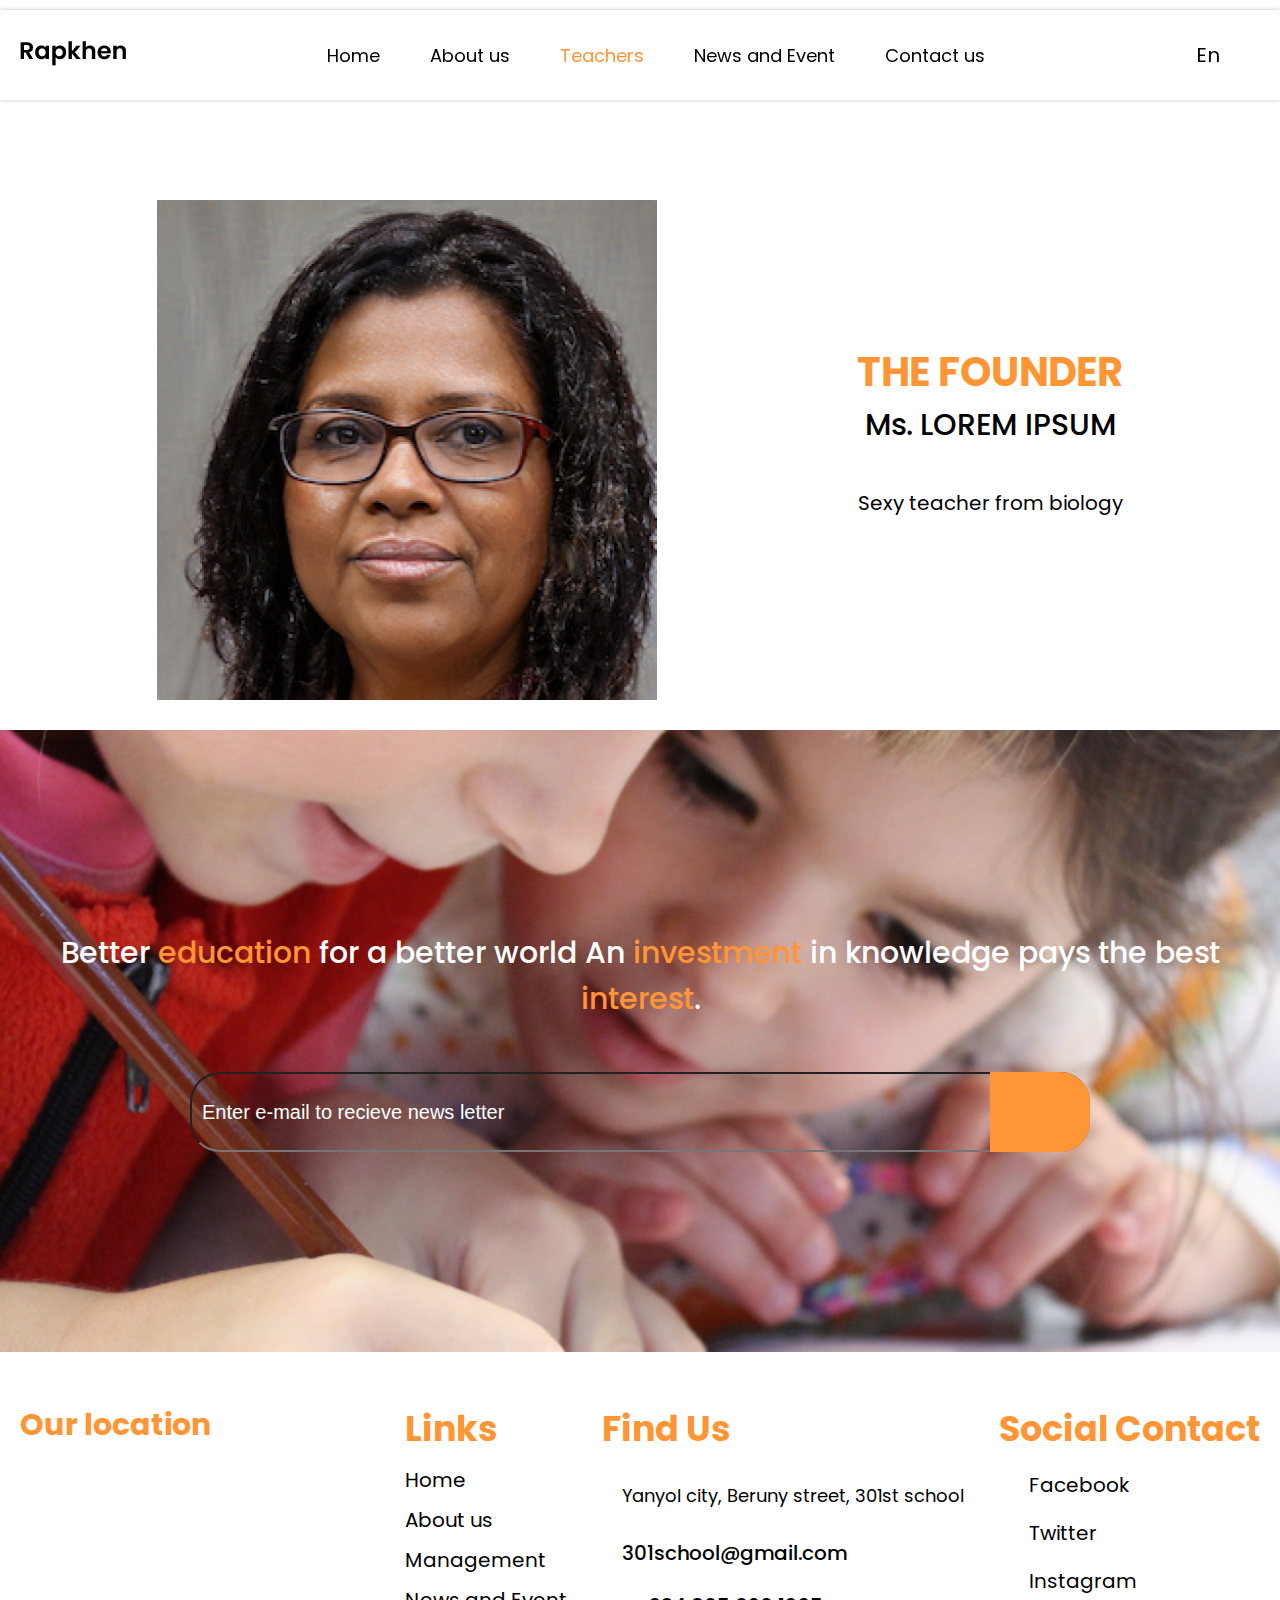
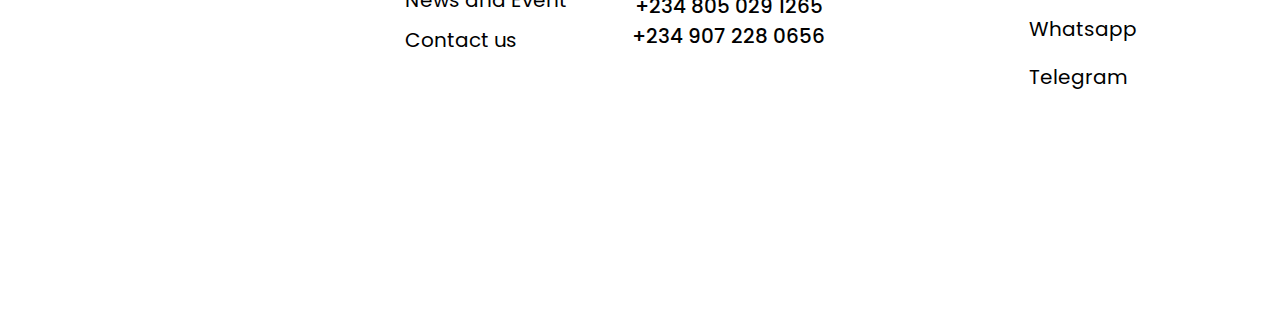
<file: teachersInfo.html>
<!DOCTYPE html>
<html lang="en">

<head>
    <meta charset="UTF-8">
    <meta http-equiv="X-UA-Compatible" content="IE=edge">
    <meta name="viewport" content="width=device-width, initial-scale=1.0">
    <title>Teachers</title>

    <!-- MAIN CUSTYOM CSS -->
    <link rel="stylesheet" href="css/style.css">

    <!-- Link Swiper's CSS -->
    <link rel="stylesheet" href="https://cdn.jsdelivr.net/npm/swiper@11/swiper-bundle.min.css" />
</head>

<body>

    <!-- HEADER STARTS -->
    <header>
        <!-- NAV STARTS -->
        <nav>   
            <div class="container">
                <div class="nav__content">
                    <a href="#">
                        <img src="img/RaRapkhen__logo.png" alt="">
                    </a>

                    <ul class="nav__menu">
                        <li><a href="index.html">Home</a></li>
                        <li><a href="about.html">About us</a></li>
                        <li><a class="active" href="teachers.html">Teachers</a></li>
                        <li><a href="news.html">News and Event</a></li>
                        <li><a href="contact.html">Contact us</a></li>
                    </ul>

                    <div class="nav__info">
                        <div class="dropdown">
                            <button onclick="toggleDropdown()" class="dropbtn" id="selectedOption">En <i
                                    class="fa-solid fa-caret-down"></i></button>
                            <div id="myDropdown" class="dropdown-content">
                                <a href="#" onclick="selectOption(this)">En<i class="fa-solid fa-caret-down"></i></a>
                                <a href="#" onclick="selectOption(this)">UZ <i class="fa-solid fa-caret-down"></i></a>
                            </div>
                        </div>

                        <div class="burger">
                            <span class="bar"></span>
                            <span class="bar"></span>
                            <span class="bar"></span>
                        </div>
                    </div>
                </div>
            </div>
        </nav>
        <!-- NAV END -->
    </header>
    <!-- HEADER END -->

    <!-- MAIN STARTS -->
    <main>
        <!-- FOUNDER STARTS -->
        <section class="founder">
            <div class="container">
                <div class="founder__content">
                    <img class="founder__img" src="img/founder__img.png" alt="">

                    <div class="founder__info">
                        <h3>
                            the Founder
                        </h3>

                        <h4>
                            Ms. LOREM IPSUM
                        </h4>

                        <p>
                            Sexy teacher from biology
                        </p>

                        <div class="founder__icons">
                            <a href="#"><i class="fa-brands fa-facebook"></i></a>
                            <a href="#"><i class="fa-brands fa-whatsapp"></i></a>
                            <a href="#"><i class="fa-brands fa-instagram"></i></a>
                            <a href="#"><i class="fa-brands fa-telegram"></i></a>
                        </div>
                    </div>
                </div>
            </div>
        </section>
        <!-- FOUNDER END -->


        <!-- INTEREST STARTS-->
        <section class="interest">
            <div class="container">
                <h2>
                    Better <span>education</span> for a better world
                    An <span>investment</span> in knowledge pays the best <span>interest</span>.
                </h2>

                <form class="interest__content">
                    <div class="interest__info">
                        <input type="text" placeholder="Enter e-mail to recieve news letter">
                        <a href="#">
                            <button><i class="fa-brands fa-telegram"></i></button>
                        </a>
                    </div>
                </form>
            </div>
        </section>
        <!-- INTEREST END -->
    </main>
    <!-- MAIN END -->

    <!-- FOOTER STARTS -->
    <footer>
        <div class="container">
            <div class="footer__content">
                <div class="footer__location">
                    <h3>
                        Our location
                    </h3>

                    <iframe src="https://www.google.com/maps/embed?pb=!1m18!1m12!1m3!1d3005.9102054672717!2d69.05289187655596!3d41.11465211286741!2m3!1f0!2f0!3f0!3m2!1i1024!2i768!4f13.1!3m3!1m2!1s0x38ae7b816d3f999b%3A0x2a7955e62e0d4137!2sZAFFA%20ACADEMY!5e0!3m2!1sru!2s!4v1709027194196!5m2!1sru!2s"  style="border:0;" allowfullscreen="" loading="lazy" referrerpolicy="no-referrer-when-downgrade"></iframe>
                </div>

                <div class="footer__links">
                    <h3>
                        Links
                    </h3>

                    <ul>
                        <li><a href="index.html">Home</a></li>
                        <li><a href="about.html">About us</a></li>
                        <li><a href="teachers.html">Management</a></li>
                        <li><a href="news.html">News and Event</a></li>
                        <li><a href="contact.html">Contact us</a></li>
                    </ul>
                </div>

                <div class="footer__find">
                    <h3>
                        Find Us
                    </h3>

                    <p>
                        <i class="fa-solid fa-compass"></i> Yanyol city, Beruny street, 301st school
                    </p>

                    <li class="footer__find-gmail"><a href="#"><i class="fa-solid fa-envelope"></i> 301school@gmail.com</a></li>

                    <div class="find__phone">
                        <i class="fa-solid fa-phone"></i>

                        <div class="find__phone-number">
                            <a href="#">+234 805 029 1265</a>
                            <a href="#">+234 907 228 0656</a>
                        </div>
                    </div>
                </div>

                <div class="footer__social">
                    <h3>
                        Social Contact
                    </h3>

                    <ul>
                        <li><a href="#"><i class="fa-brands fa-facebook"></i> Facebook</a></li>
                        <li><a href="#"><i class="fa-brands fa-twitter"></i> Twitter</a></li>
                        <li><a href="#"><i class="fa-brands fa-instagram"></i> Instagram</a></li>
                        <li><a href="#"><i class="fa-brands fa-whatsapp"></i> Whatsapp</a></li>
                        <li><a href="#"><i class="fa-brands fa-telegram"></i> Telegram</a></li>
                    </ul>
                </div>
            </div>
        </div>
    </footer>
    <!-- FOOTER END -->


    <script src="js/main.js"></script>

    <!-- FONT AWESOME -->
    <script src="libs/FontAwesome.js"></script>

    <!-- SWIPER JS -->
    <script src="https://cdn.jsdelivr.net/npm/swiper@11/swiper-bundle.min.js"></script>
    <script src="js/swiper/swiper.js"></script>

</body>

</html>
</file>
<file: css/style.css>
@charset "UTF-8";
@import url(fonts.css);
* {
  padding: 0;
  margin: 0;
  box-sizing: border-box;
}

.container {
  max-width: 1400px;
  margin-right: auto;
  margin-left: auto;
}

header nav {
  background: white;
  box-shadow: 0px 0px 4px 0px rgba(0, 0, 0, 0.2509803922);
  position: fixed;
  right: 0;
  width: 100%;
  z-index: 1000;
  top: 10px;
}
header nav .nav__content {
  display: flex;
  justify-content: space-between;
  align-items: center;
  padding: 20px 0;
}
@media (max-width: 1434px) {
  header nav .nav__content {
    margin-right: 20px;
    margin-left: 20px;
  }
}
header nav .nav__content .nav__menu {
  display: flex;
  justify-content: center;
  align-items: center;
  gap: 50px;
}
@media (max-width: 1042px) {
  header nav .nav__content .nav__menu {
    position: fixed;
    right: -100%;
    flex-direction: column;
    background: #F2F2F2;
    top: 80px;
    text-align: center;
    transition: 0.3s linear;
    padding-top: 50px;
    z-index: 2;
    width: 100%;
    padding-bottom: 50px;
    height: 100%;
  }
  header nav .nav__content .nav__menu.active {
    right: 0;
  }
}
header nav .nav__content .nav__menu li {
  list-style: none;
}
header nav .nav__content .nav__menu li a {
  color: black;
  font-size: 18px;
  font-weight: 400;
  font-family: Popp;
  text-decoration: none;
}
header nav .nav__content .nav__menu li a:hover {
  color: #FF9534;
  transition: 0.2s linear;
}
header nav .nav__content .nav__menu li a.active {
  color: #FF9534;
}
header nav .nav__content .nav__info {
  display: flex;
  justify-content: center;
  align-items: center;
}
header nav .nav__content .nav__info .dropdown {
  position: relative;
  display: inline-block;
  margin-right: 30px;
}
header nav .nav__content .nav__info .dropdown .dropbtn {
  padding: 10px;
  font-size: 20px;
  border: none;
  cursor: pointer;
  background: none;
  color: rgb(0, 0, 0);
  font-family: "Popp";
  font-weight: 400;
  transition: all 0.2s linear;
}
header nav .nav__content .nav__info .dropdown .dropdown-content {
  display: none;
  position: absolute;
  background-color: #f9f9f9;
  box-shadow: 0 8px 16px rgba(0, 0, 0, 0.2);
  z-index: 1;
}
header nav .nav__content .nav__info .dropdown .dropdown-content i {
  display: none;
}
header nav .nav__content .nav__info .dropdown .dropdown-content a {
  color: black;
  padding: 12px 21px;
  text-decoration: none;
  display: block;
  font-family: "Popp";
  font-weight: 400;
}
header nav .nav__content .nav__info .dropdown .dropdown-content a:hover {
  background-color: #f1f1f1;
}
header nav .nav__content .nav__info .burger {
  display: none;
  cursor: pointer;
  border: none;
}
@media (max-width: 1042px) {
  header nav .nav__content .nav__info .burger {
    display: block;
  }
}
header nav .nav__content .nav__info .burger .bar {
  display: block;
  width: 25px;
  height: 3px;
  margin: 5px auto;
  transition: all 0.3s ease-in-out;
  background: rgb(0, 0, 0);
}
header nav .nav__content .nav__info .burger.active .bar:nth-child(2) {
  opacity: 0;
}
header nav .nav__content .nav__info .burger.active .bar:nth-child(1) {
  transform: translateY(8px) rotate(45deg);
}
header nav .nav__content .nav__info .burger.active .bar:nth-child(3) {
  transform: translateY(-8px) rotate(-45deg);
}
header nav.sticky {
  top: 0;
}

main .experiance {
  background-image: url(../img/experiance__bg.png);
  background-position: center;
  background-repeat: no-repeat;
  background-size: cover;
  position: relative;
  margin-top: 100px;
  padding-top: 300px;
  padding-bottom: 200px;
  height: 100%;
}
@media (max-width: 489px) {
  main .experiance {
    padding-top: 200px;
  }
}
@media (max-width: 1041px) {
  main .experiance__content {
    margin-left: 20px;
    margin-right: 20px;
  }
}
main .experiance__content .experiance__block {
  display: flex;
  justify-content: center;
  align-items: flex-start;
  flex-direction: column;
}
main .experiance__content .experiance__block h2 {
  color: white;
  font-family: Popp;
  font-size: 40px;
  font-weight: 500;
  width: 1000px;
}
main .experiance__content .experiance__block h2 span {
  color: #FF9534;
  text-transform: uppercase;
}
@media (max-width: 1041px) {
  main .experiance__content .experiance__block h2 {
    width: 100%;
  }
}
@media (max-width: 557px) {
  main .experiance__content .experiance__block h2 {
    font-size: 30px;
  }
}
@media (max-width: 438px) {
  main .experiance__content .experiance__block h2 {
    font-size: 25px;
  }
}
main .experiance__content .experiance__block .experiance__btn button {
  width: 190px;
  height: 60px;
  color: white;
  font-size: 20px;
  border-radius: 10px;
  background: #FF9534;
  border: none;
  cursor: pointer;
  margin-top: 20px;
}
main .experiance__content .experiance__block .experiance__btn button:hover i {
  transform: translateX(10px);
}
@media (max-width: 489px) {
  main .experiance__content .experiance__block .experiance__btn button {
    width: 150px;
  }
}
main .experiance__content .swiper {
  width: 100%;
  height: 100%;
}
main .experiance__content .swiper .swiper-slide {
  display: flex;
  justify-content: center;
  align-items: center;
}
main .experiance__content .swiper .swiper-slide img {
  display: block;
  width: 100%;
  height: 100%;
  -o-object-fit: cover;
     object-fit: cover;
}
main .activities {
  padding-top: 100px;
  background: #F2F2F2;
}
main .activities h2 {
  color: black;
  font-family: Popp;
  font-size: 50px;
  font-weight: 700;
  text-align: center;
}
@media (max-width: 382px) {
  main .activities h2 {
    font-size: 30px;
  }
}
main .activities__content {
  display: flex;
  justify-content: space-between;
  align-items: center;
  margin-top: 50px;
}
@media (max-width: 1426px) {
  main .activities__content {
    margin-right: 20px;
    margin-left: 20px;
  }
}
@media (max-width: 1112px) {
  main .activities__content {
    flex-direction: column;
  }
}
@media (max-width: 382px) {
  main .activities__content {
    margin-top: 30px;
  }
}
main .activities__content .activities__block {
  display: flex;
  justify-content: space-between;
  align-items: center;
}
@media (max-width: 1112px) {
  main .activities__content .activities__block {
    margin-top: 30px;
  }
}
@media (max-width: 542px) {
  main .activities__content .activities__block {
    flex-direction: column;
    justify-content: center;
    text-align: center;
  }
}
main .activities__content .activities__block .activities__img {
  width: 180px;
  height: 250px;
  margin-right: 40px;
}
@media (max-width: 542px) {
  main .activities__content .activities__block .activities__img {
    margin-right: 0;
  }
}
@media (max-width: 542px) {
  main .activities__content .activities__block .activities__info {
    margin-top: 30px;
  }
}
main .activities__content .activities__block .activities__info h3 {
  color: #22343D;
  font-size: 25px;
  font-weight: 500;
  font-family: "Popp";
}
@media (max-width: 586px) {
  main .activities__content .activities__block .activities__info h3 {
    font-size: 20px;
  }
}
main .activities__content .activities__block .activities__info p {
  color: #22343D;
  font-size: 20px;
  font-weight: 400;
  font-family: Popp;
  margin-top: 10px;
}
@media (max-width: 586px) {
  main .activities__content .activities__block .activities__info p {
    font-size: 18px;
  }
}
main .blog {
  margin-top: 100px;
  margin-bottom: 30px;
}
@media (max-width: 1418px) {
  main .blog {
    margin-left: 20px;
    margin-right: 20px;
  }
}
main .blog__content {
  display: flex;
  justify-content: center;
  align-items: center;
  gap: 60px;
}
@media (max-width: 1022px) {
  main .blog__content {
    flex-direction: column;
  }
}
main .blog__content h2 {
  color: #FF9534;
  font-size: 25px;
  font-weight: 700;
  font-family: Popp;
  margin-right: 40px;
}
@media (max-width: 1022px) {
  main .blog__content h2 {
    margin-right: 0;
  }
}
main .blog__content a {
  text-decoration: none;
}
main .blog__content a .blog__block {
  width: 340px;
  height: 400px;
  background: white;
  box-shadow: 0px 0px 20px 2px rgba(0, 0, 0, 0.2);
}
@media (max-width: 374px) {
  main .blog__content a .blog__block {
    width: 270px;
    height: 400px;
  }
}
main .blog__content a .blog__block .blog__img {
  width: 340px;
  height: 250px;
  border-radius: 10px;
}
@media (max-width: 374px) {
  main .blog__content a .blog__block .blog__img {
    width: 270px;
  }
}
main .blog__content a .blog__block .blog__info {
  padding: 30px;
}
@media (max-width: 374px) {
  main .blog__content a .blog__block .blog__info {
    padding: 20px;
  }
}
main .blog__content a .blog__block .blog__info p {
  color: #22343D;
  font-family: Popp;
  font-size: 20px;
  font-weight: 500;
}
main .blog .blog__btn {
  text-decoration: none;
  display: flex;
  justify-content: end;
  align-items: center;
  margin-top: 30px;
}
@media (max-width: 1022px) {
  main .blog .blog__btn {
    justify-content: center;
  }
}
main .blog .blog__btn button {
  width: 220px;
  height: 60px;
  background: #FF9534;
  border: none;
  border-radius: 10px;
  color: white;
  font-family: Popp;
  font-size: 20px;
  font-weight: 400;
  display: flex;
  justify-content: center;
  align-items: center;
  gap: 10px;
  cursor: pointer;
}
main .blog .blog__btn button:hover i {
  margin-left: 10px;
}
main .team {
  position: relative;
  height: 100%;
  padding-top: 100px;
  background: #F2F2F2;
}
main .team h2 {
  color: #FF9534;
  font-family: Popp;
  font-size: 50px;
  font-weight: 700;
  text-align: center;
}
@media (max-width: 400px) {
  main .team h2 {
    font-size: 35px;
  }
}
main .team__content {
  margin-top: 50px;
}
main .team__content .team__block {
  width: 260px;
  height: 250px;
  background: white;
  box-shadow: 0px -1px 10px 2px rgba(0, 0, 0, 0.1019607843);
  position: relative;
  display: flex;
  justify-content: center;
  align-items: center;
  flex-direction: column;
  padding: 20px;
}
main .team__content .team__block .team__box {
  position: absolute;
  top: -70px;
}
main .team__content .team__block .team__box .team__img {
  width: 130px;
  height: 130px;
  border-radius: 50%;
  border: 2px solid white;
}
main .team__content .team__block h3 {
  color: #22343D;
  font-family: Popp;
  font-size: 20px;
  font-weight: 700;
  margin-top: 50px;
  margin-bottom: 20px;
}
main .team__content .team__block h4 {
  color: red;
  font-family: Popp;
  font-size: 20px;
  font-weight: 400;
}
main .team__content .team__block .team__icons {
  display: flex;
  justify-content: center;
  align-items: center;
  margin-top: 30px;
}
main .team__content .team__block .team__icons a {
  text-decoration: none;
}
main .team__content .team__block .team__icons a i {
  font-size: 30px;
  color: black;
  margin-left: 40px;
}
main .team__content .team__block .team__icons a .team__icon {
  margin-left: 0;
}
main .team .swiper {
  width: 100%;
  height: 400px;
}
main .team .swiper-slide {
  display: flex;
  justify-content: center;
  align-items: center;
}
main .team .swiper-slide a {
  text-decoration: none;
  display: flex;
  justify-content: center;
  align-items: center;
  flex-direction: column;
}
main .team .swiper-slide img {
  display: block;
  width: 100%;
  -o-object-fit: cover;
     object-fit: cover;
}
main .gallery {
  position: relative;
  height: 100%;
  margin-bottom: 30px;
}
@media (max-width: 1420px) {
  main .gallery {
    margin-left: 20px;
    margin-right: 20px;
  }
}
main .gallery__content {
  display: flex;
  justify-content: space-between;
  align-items: center;
  margin-top: 100px;
  /* Modal Content (image) */
  /* Add Animation */
  /* The Close Button */
  /* 100% Image Width on Smaller Screens */
}
@media (max-width: 944px) {
  main .gallery__content {
    flex-direction: column;
    justify-content: center;
  }
}
main .gallery__content h2 {
  color: #FF9534;
  font-family: Popp;
  font-size: 40px;
  font-weight: 700;
}
@media (max-width: 522px) {
  main .gallery__content h2 {
    margin-bottom: 20px;
  }
}
main .gallery__content .gallery__block {
  width: 320px;
  height: 300px;
  position: relative;
  display: flex;
  justify-content: center;
  align-items: center;
  flex-direction: column;
}
main .gallery__content .gallery__block:hover {
  cursor: pointer;
  opacity: 0.7;
  transition: all 0.3s linear;
}
main .gallery__content .gallery__block:hover i {
  display: block;
  transition: 0.2s linear;
}
main .gallery__content .gallery__block .gallery__img {
  width: 320px;
  height: 300px;
  border-radius: 10px;
}
@media (max-width: 378px) {
  main .gallery__content .gallery__block .gallery__img {
    width: 280px;
    height: 260px;
  }
}
main .gallery__content .gallery__block i {
  color: rgb(0, 0, 0);
  font-size: 30px;
  position: absolute;
  display: none;
  cursor: pointer;
}
main .gallery__content .swiper {
  width: 100%;
  height: 500px;
}
main .gallery__content .swiper .swiper-slide {
  display: flex;
  justify-content: center;
  align-items: center;
}
main .gallery__content .swiper .swiper-slide .swiper-slide img {
  display: block;
  width: 100%;
  height: 100%;
  -o-object-fit: cover;
     object-fit: cover;
}
main .gallery__content .toZoom {
  border-radius: 5px;
  cursor: pointer;
  transition: 0.3s;
}
main .gallery__content .toZoom:hover {
  opacity: 0.7;
}
main .gallery__content .modal {
  display: none;
  position: absolute;
  z-index: 1;
  padding-top: 55px;
  left: 0;
  top: 0;
  width: 100%;
  height: 100%;
  overflow: auto;
  background-color: rgb(255, 248, 248);
  background-color: rgba(184, 169, 169, 0.9);
}
main .gallery__content .modal-content {
  margin: auto;
  display: block;
  width: 500px;
  height: 400px;
  max-width: 700px;
  justify-content: center;
}
main .gallery__content .modal-content {
  -webkit-animation-name: zoom;
          animation-name: zoom;
  -webkit-animation-duration: 0.6s;
          animation-duration: 0.6s;
}
@-webkit-keyframes zoom {
  from {
    transform: scale(0.1);
  }
  to {
    transform: scale(1);
  }
}
@keyframes zoom {
  from {
    transform: scale(0.1);
  }
  to {
    transform: scale(1);
  }
}
main .gallery__content .close {
  position: absolute;
  top: 15px;
  right: 35px;
  color: #f1f1f1;
  font-size: 40px;
  font-weight: bold;
  transition: 0.3s;
}
main .gallery__content .close:hover,
main .gallery__content .close:focus {
  color: #bbb;
  text-decoration: none;
  cursor: pointer;
}
@media only screen and (max-width: 566px) {
  main .gallery__content .modal-content {
    width: 95%;
    height: auto;
  }
}
main .gallery .blog__btn {
  text-decoration: none;
  display: flex;
  justify-content: end;
  align-items: center;
  margin-top: 30px;
}
@media (max-width: 1022px) {
  main .gallery .blog__btn {
    justify-content: center;
  }
}
main .gallery .blog__btn button {
  width: 220px;
  height: 60px;
  background: #FF9534;
  border: none;
  border-radius: 10px;
  color: white;
  font-family: Popp;
  font-size: 20px;
  font-weight: 400;
  display: flex;
  justify-content: center;
  align-items: center;
  gap: 10px;
  cursor: pointer;
}
main .gallery .blog__btn button:hover i {
  margin-left: 10px;
}
main .interest {
  background-image: url(../img/interest__bg.png);
  background-repeat: no-repeat;
  background-position: center;
  background-size: cover;
  padding-top: 200px;
  padding-bottom: 200px;
}
main .interest h2 {
  color: white;
  font-family: Popp;
  font-size: 30px;
  font-weight: 500;
  text-align: center;
}
@media (max-width: 1420px) {
  main .interest h2 {
    margin-left: 20px;
    margin-right: 20px;
  }
}
main .interest h2 span {
  color: #FF9534;
}
@media (max-width: 456px) {
  main .interest h2 {
    font-size: 25px;
  }
}
main .interest__content {
  display: flex;
  justify-content: center;
  align-items: center;
  margin-top: 50px;
}
main .interest__content .interest__info {
  display: flex;
  justify-content: center;
  align-items: center;
  position: relative;
}
main .interest__content .interest__info input {
  width: 900px;
  height: 80px;
  border-radius: 30px;
  padding-left: 10px;
  background: none;
  color: white;
  font-size: 20px;
}
main .interest__content .interest__info input::-moz-placeholder {
  font-size: 20px;
  color: white;
}
main .interest__content .interest__info input:-ms-input-placeholder {
  font-size: 20px;
  color: white;
}
main .interest__content .interest__info input::placeholder {
  font-size: 20px;
  color: white;
}
@media (max-width: 536px) {
  main .interest__content .interest__info input::-moz-placeholder {
    font-size: 16px;
  }
  main .interest__content .interest__info input:-ms-input-placeholder {
    font-size: 16px;
  }
  main .interest__content .interest__info input::placeholder {
    font-size: 16px;
  }
}
@media (max-width: 912px) {
  main .interest__content .interest__info input {
    width: 500px;
  }
}
@media (max-width: 536px) {
  main .interest__content .interest__info input {
    width: 400px;
  }
}
@media (max-width: 412px) {
  main .interest__content .interest__info input {
    width: 310px;
    padding-right: 100px;
  }
}
main .interest__content .interest__info a button {
  width: 100px;
  height: 80px;
  border-radius: 0 30px 30px 0;
  background: #FF9534;
  border: none;
  cursor: pointer;
  position: absolute;
  top: 0;
  right: 0;
}
main .interest__content .interest__info a button i {
  color: white;
  font-size: 35px;
}
@media (max-width: 412px) {
  main .interest__content .interest__info a button {
    width: 80px;
    font-size: 25px;
  }
}
main .mission {
  margin-top: 200px;
}
main .mission__content {
  display: flex;
  justify-content: space-between;
  align-items: center;
}
@media (max-width: 1423px) {
  main .mission__content {
    margin-left: 20px;
    margin-right: 20px;
  }
}
@media (max-width: 1311px) {
  main .mission__content {
    flex-direction: column;
    justify-content: center;
  }
}
main .mission__content .mission__block {
  width: 500px;
  height: 425px;
  background: #FF9534;
  display: flex;
  justify-content: center;
  align-items: center;
}
@media (max-width: 529px) {
  main .mission__content .mission__block {
    width: 300px;
    height: 250px;
  }
}
main .mission__content .mission__block h2 {
  color: white;
  font-family: Popp;
  font-size: 50px;
  font-weight: 700;
}
@media (max-width: 529px) {
  main .mission__content .mission__block h2 {
    font-size: 40px;
  }
}
main .mission__content .mission__info p {
  color: black;
  font-family: Popp;
  font-size: 20px;
  font-weight: 600;
}
@media (max-width: 1311px) {
  main .mission__content .mission__info p {
    margin-top: 50px;
    margin-bottom: 40px;
  }
}
main .founder {
  margin-top: 200px;
  margin-bottom: 30px;
}
@media (max-width: 999px) {
  main .founder {
    margin-left: 20px;
    margin-right: 20px;
  }
}
main .founder__content {
  display: flex;
  justify-content: center;
  align-items: center;
}
@media (max-width: 999px) {
  main .founder__content {
    justify-content: space-between;
  }
}
@media (max-width: 849px) {
  main .founder__content {
    flex-direction: column;
  }
}
main .founder__content .founder__img {
  width: 500px;
  height: 500px;
  margin-right: 200px;
}
@media (max-width: 999px) {
  main .founder__content .founder__img {
    margin-right: 0;
  }
}
@media (max-width: 535px) {
  main .founder__content .founder__img {
    width: 300px;
    height: 300px;
  }
}
main .founder__content .founder__info {
  display: flex;
  justify-content: start;
  align-items: center;
  flex-direction: column;
}
@media (max-width: 849px) {
  main .founder__content .founder__info {
    justify-content: center;
    margin-top: 50px;
  }
}
main .founder__content .founder__info h3 {
  color: #FF9534;
  font-family: Popp;
  font-size: 40px;
  font-weight: 700;
  text-transform: uppercase;
}
@media (max-width: 385px) {
  main .founder__content .founder__info h3 {
    font-size: 30px;
  }
}
main .founder__content .founder__info h4 {
  color: black;
  font-family: Popp;
  font-size: 30px;
  font-weight: 500;
}
@media (max-width: 385px) {
  main .founder__content .founder__info h4 {
    font-size: 25px;
  }
}
main .founder__content .founder__info p {
  color: black;
  font-family: Popp;
  font-size: 20px;
  font-weight: 400;
  margin-top: 40px;
  margin-bottom: 40px;
}
@media (max-width: 385px) {
  main .founder__content .founder__info p {
    margin-top: 20px;
    margin-bottom: 20px;
  }
}
main .founder__content .founder__info .founder__icons {
  display: flex;
  justify-content: center;
  align-items: center;
  gap: 40px;
}
main .founder__content .founder__info .founder__icons a {
  text-decoration: none;
}
main .founder__content .founder__info .founder__icons a i {
  color: black;
  font-size: 30px;
}
main .teachers {
  background: #F2F2F2;
  padding-bottom: 50px;
  padding-top: 200px;
}
main .teachers h2 {
  color: #FF9534;
  font-family: Popp;
  font-size: 40px;
  font-weight: 700;
  text-align: center;
}
@media (max-width: 380px) {
  main .teachers h2 {
    font-size: 30px;
  }
}
main .teachers__content {
  display: grid;
  grid-template-columns: repeat(auto-fit, minmax(280px, 2fr));
  gap: 40px;
  place-items: center;
  margin-top: 100px;
  margin-right: 20px;
  margin-left: 20px;
}
main .teachers__content .teachers__link {
  display: flex;
  justify-content: center;
  align-items: center;
  flex-direction: column;
  text-decoration: none;
}
main .teachers__content .team__block {
  width: 260px;
  height: 250px;
  background: white;
  box-shadow: 0px -1px 10px 2px rgba(0, 0, 0, 0.1019607843);
  position: relative;
  display: flex;
  justify-content: center;
  align-items: center;
  flex-direction: column;
  padding: 20px;
  margin-top: 30px;
}
main .teachers__content .team__block .team__box {
  position: absolute;
  top: -70px;
}
main .teachers__content .team__block .team__box .team__img {
  width: 130px;
  height: 130px;
  border-radius: 50%;
  border: 2px solid white;
}
main .teachers__content .team__block h3 {
  color: #22343D;
  font-family: Popp;
  font-size: 20px;
  font-weight: 700;
  margin-top: 50px;
  margin-bottom: 20px;
}
main .teachers__content .team__block h4 {
  color: red;
  font-family: Popp;
  font-size: 20px;
  font-weight: 400;
}
main .teachers__content .team__block .team__icons {
  display: flex;
  justify-content: center;
  align-items: center;
  margin-top: 30px;
}
main .teachers__content .team__block .team__icons a {
  text-decoration: none;
}
main .teachers__content .team__block .team__icons a i {
  font-size: 30px;
  color: black;
  margin-left: 40px;
}
main .teachers__content .team__block .team__icons a .team__icon {
  margin-left: 0;
}
main .session {
  margin-top: 200px;
  margin-bottom: 100px;
}
@media (max-width: 1425px) {
  main .session {
    margin-left: 20px;
    margin-right: 20px;
  }
}
main .session__content {
  display: flex;
  justify-content: center;
  align-items: center;
}
main .session__content .session__block {
  position: relative;
}
main .session__content .session__block .session__bg {
  width: 1000px;
  height: 600px;
}
@media (max-width: 1074px) {
  main .session__content .session__block .session__bg {
    width: 100%;
    height: auto;
  }
}
main .session__content .session__block .session__info {
  background: rgba(0, 0, 0, 0.5019607843);
  -webkit-backdrop-filter: blur(20px);
          backdrop-filter: blur(20px);
  position: absolute;
  bottom: 5px;
}
main .session__content .session__block .session__info h3 {
  color: white;
  font-family: Popp;
  font-size: 30px;
  font-weight: 700;
}
@media (max-width: 650px) {
  main .session__content .session__block .session__info h3 {
    font-size: 25px;
  }
}
@media (max-width: 500px) {
  main .session__content .session__block .session__info h3 {
    font-size: 20px;
  }
}
main .news__content {
  display: flex;
  justify-content: space-between;
  align-items: center;
}
@media (max-width: 1426px) {
  main .news__content {
    margin-right: 20px;
    margin-left: 20px;
  }
}
@media (max-width: 1242px) {
  main .news__content {
    flex-direction: column;
  }
}
main .news__content h2 {
  color: #FF9534;
  font-family: Popp;
  font-size: 40px;
  font-weight: 700;
  text-align: center;
  margin-bottom: 50px;
}
@media (max-width: 380px) {
  main .news__content h2 {
    font-size: 30px;
  }
}
main .news__content .news__box {
  display: flex;
  justify-content: center;
  align-items: center;
  flex-wrap: wrap;
  gap: 40px;
}
main .news__content .news__box a {
  text-decoration: none;
}
main .news__content .news__box a .blog__block {
  width: 340px;
  height: 400px;
  background: white;
  box-shadow: 0px 0px 20px 2px rgba(0, 0, 0, 0.2);
}
@media (max-width: 374px) {
  main .news__content .news__box a .blog__block {
    width: 270px;
    height: 400px;
  }
}
main .news__content .news__box a .blog__block .blog__img {
  width: 340px;
  height: 250px;
  border-radius: 10px;
}
@media (max-width: 374px) {
  main .news__content .news__box a .blog__block .blog__img {
    width: 270px;
  }
}
main .news__content .news__box a .blog__block .blog__info {
  padding: 30px;
}
@media (max-width: 374px) {
  main .news__content .news__box a .blog__block .blog__info {
    padding: 20px;
  }
}
main .news__content .news__box a .blog__block .blog__info p {
  color: #22343D;
  font-family: Popp;
  font-size: 20px;
  font-weight: 500;
}
main .news .tab {
  display: none;
  /* Скрываем все вкладки по умолчанию */
}
main .news .tab.active {
  display: block;
  /* Показываем активную вкладку */
}
main .news .tabs {
  margin-top: 30px;
  margin-bottom: 30px;
}
@media (max-width: 1420px) {
  main .news .tabs {
    margin-left: 20px;
    margin-right: 20px;
  }
}
main .news .tabs .tab-button {
  cursor: pointer;
  width: 50px;
  height: 50px;
  background: white;
  border: 1px solid #FF9534;
  color: #FF9534;
  font-size: 20px;
}
main .news .tabs .tab-button:hover {
  background: #FF9534;
  color: white;
  transition: 0.2s linear;
}
main .contact {
  margin-top: 250px;
  margin-bottom: 50px;
}
main .contact h2 {
  color: #FF9534;
  font-family: Popp;
  font-size: 40px;
  font-weight: 700;
  margin-bottom: 30px;
}
@media (max-width: 1414px) {
  main .contact h2 {
    margin-left: 20px;
    margin-right: 20px;
  }
}
main .contact__content {
  display: flex;
  justify-content: center;
  align-items: center;
}
@media (max-width: 1414px) {
  main .contact__content {
    margin-left: 20px;
    margin-right: 20px;
  }
}
main .contact__content .contact__box {
  width: 1050px;
  height: 540px;
  background: white;
  box-shadow: 0px 0px 10px 0px rgba(0, 0, 0, 0.1019607843);
  padding: 20px;
  display: flex;
  justify-content: space-between;
  align-items: center;
}
@media (max-width: 1116px) {
  main .contact__content .contact__box {
    width: 100%;
    height: 100%;
    justify-content: center;
    flex-direction: column;
    box-shadow: none;
  }
}
main .contact__content .contact__box .contact__info h3 {
  color: black;
  font-family: Popp;
  font-size: 35px;
  font-weight: 700;
}
@media (max-width: 400px) {
  main .contact__content .contact__box .contact__info h3 {
    font-size: 30px;
  }
}
main .contact__content .contact__box .contact__info p {
  color: black;
  font-size: 20px;
  font-weight: 500;
  font-family: Popp;
}
main .contact__content .contact__box .contact__info .contact__block {
  display: flex;
  justify-content: start;
  align-items: flex-start;
  flex-direction: column;
  margin-top: 40px;
}
main .contact__content .contact__box .contact__info .contact__block .contact__info-box {
  display: flex;
  justify-content: center;
  align-items: center;
  margin-top: 20px;
}
main .contact__content .contact__box .contact__info .contact__block .contact__info-box i {
  color: #FF9534;
  font-size: 30px;
  margin-right: 40px;
}
main .contact__content .contact__box .contact__info .contact__block .contact__info-box h4 {
  color: black;
  font-size: 20px;
  font-weight: 500;
  font-family: Popp;
}
@media (max-width: 400px) {
  main .contact__content .contact__box .contact__info .contact__block .contact__info-box h4 {
    font-size: 18px;
  }
}
@media (max-width: 1116px) {
  main .contact__content .contact__box .contact__registrate {
    margin-top: 50px;
  }
}
main .contact__content .contact__box .contact__registrate form {
  width: 480px;
  height: 480px;
  background: #FF9534;
  display: flex;
  justify-content: space-evenly;
  align-items: center;
  flex-direction: column;
  border-radius: 10px;
}
@media (max-width: 510px) {
  main .contact__content .contact__box .contact__registrate form {
    width: 100%;
    padding: 20px;
  }
}
main .contact__content .contact__box .contact__registrate form .contact__input {
  display: flex;
  justify-content: start;
  align-items: start;
  flex-direction: column;
}
main .contact__content .contact__box .contact__registrate form .contact__input label {
  color: rgb(255, 255, 255);
  font-family: Popp;
  font-size: 20px;
  font-weight: 500;
}
main .contact__content .contact__box .contact__registrate form .contact__input input {
  width: 420px;
  height: 60px;
  background: white;
  border-radius: 10px;
  border: none;
  outline: none;
  padding-left: 20px;
}
main .contact__content .contact__box .contact__registrate form .contact__input input::-moz-placeholder {
  font-size: 16px;
}
main .contact__content .contact__box .contact__registrate form .contact__input input:-ms-input-placeholder {
  font-size: 16px;
}
main .contact__content .contact__box .contact__registrate form .contact__input input::placeholder {
  font-size: 16px;
}
@media (max-width: 510px) {
  main .contact__content .contact__box .contact__registrate form .contact__input input {
    width: 260px;
  }
}
main .contact__content .contact__box .contact__registrate form .contact__btn button {
  width: 200px;
  height: 60px;
  background: #FF9534;
  border: 2px solid white;
  color: white;
  border-radius: 5px;
  cursor: pointer;
  font-size: 18px;
}
main .contact__content .contact__box .contact__registrate form .contact__btn button:hover {
  background: white;
  color: #FF9534;
  border: #FF9534;
  transition: 0.2s linear;
}

footer {
  padding-top: 50px;
}
footer .footer__content {
  display: flex;
  justify-content: space-between;
  align-items: start;
}
@media (max-width: 1424px) {
  footer .footer__content {
    margin-left: 20px;
    margin-right: 20px;
  }
}
@media (max-width: 1264px) {
  footer .footer__content {
    flex-wrap: wrap;
    gap: 30px;
  }
}
footer .footer__content .footer__location h3 {
  color: #FF9534;
  font-family: Popp;
  font-size: 30px;
  font-weight: 700;
  margin-bottom: 30px;
}
@media (max-width: 400px) {
  footer .footer__content .footer__location h3 {
    font-size: 30px;
  }
}
footer .footer__content .footer__location iframe {
  width: 350px;
  height: 450px;
}
@media (max-width: 400px) {
  footer .footer__content .footer__location iframe {
    width: 280px;
    height: 400px;
  }
}
footer .footer__content .footer__links h3 {
  color: #FF9534;
  font-family: Popp;
  font-size: 35px;
  font-weight: 700;
}
@media (max-width: 400px) {
  footer .footer__content .footer__links h3 {
    font-size: 30px;
  }
}
footer .footer__content .footer__links ul li {
  list-style: none;
  margin-top: 10px;
}
footer .footer__content .footer__links ul li a {
  text-decoration: none;
  color: black;
  font-family: Popp;
  font-size: 20px;
  font-weight: 400;
}
footer .footer__content .footer__find h3 {
  color: #FF9534;
  font-family: Popp;
  font-size: 35px;
  font-weight: 700;
}
@media (max-width: 400px) {
  footer .footer__content .footer__find h3 {
    font-size: 30px;
  }
}
footer .footer__content .footer__find p {
  color: black;
  font-family: Popp;
  font-size: 18px;
  font-weight: 400;
  margin-top: 20px;
}
footer .footer__content .footer__find p i {
  font-size: 25px;
  margin-right: 20px;
}
footer .footer__content .footer__find a {
  text-decoration: none;
  color: black;
  font-family: Popp;
  font-size: 20px;
  font-weight: 500;
}
footer .footer__content .footer__find a i {
  font-size: 25px;
  margin-right: 20px;
}
footer .footer__content .footer__find .footer__find-gmail {
  margin-top: 20px;
  list-style: none;
}
footer .footer__content .footer__find .find__phone {
  display: flex;
  justify-content: start;
  align-items: flex-start;
  margin-top: 20px;
}
footer .footer__content .footer__find .find__phone i {
  font-size: 30px;
  margin-right: 30px;
}
footer .footer__content .footer__find .find__phone-number {
  display: flex;
  justify-content: center;
  align-items: center;
  flex-direction: column;
}
footer .footer__content .footer__social h3 {
  color: #FF9534;
  font-family: Popp;
  font-size: 35px;
  font-weight: 700;
}
@media (max-width: 400px) {
  footer .footer__content .footer__social h3 {
    font-size: 30px;
  }
}
footer .footer__content .footer__social ul li {
  list-style: none;
  margin-top: 10px;
}
footer .footer__content .footer__social ul li a {
  color: black;
  font-family: Popp;
  font-size: 20px;
  font-weight: 400;
  text-decoration: none;
}
footer .footer__content .footer__social ul li a i {
  font-size: 25px;
  margin-right: 30px;
}/*# sourceMappingURL=style.css.map */
</file>
